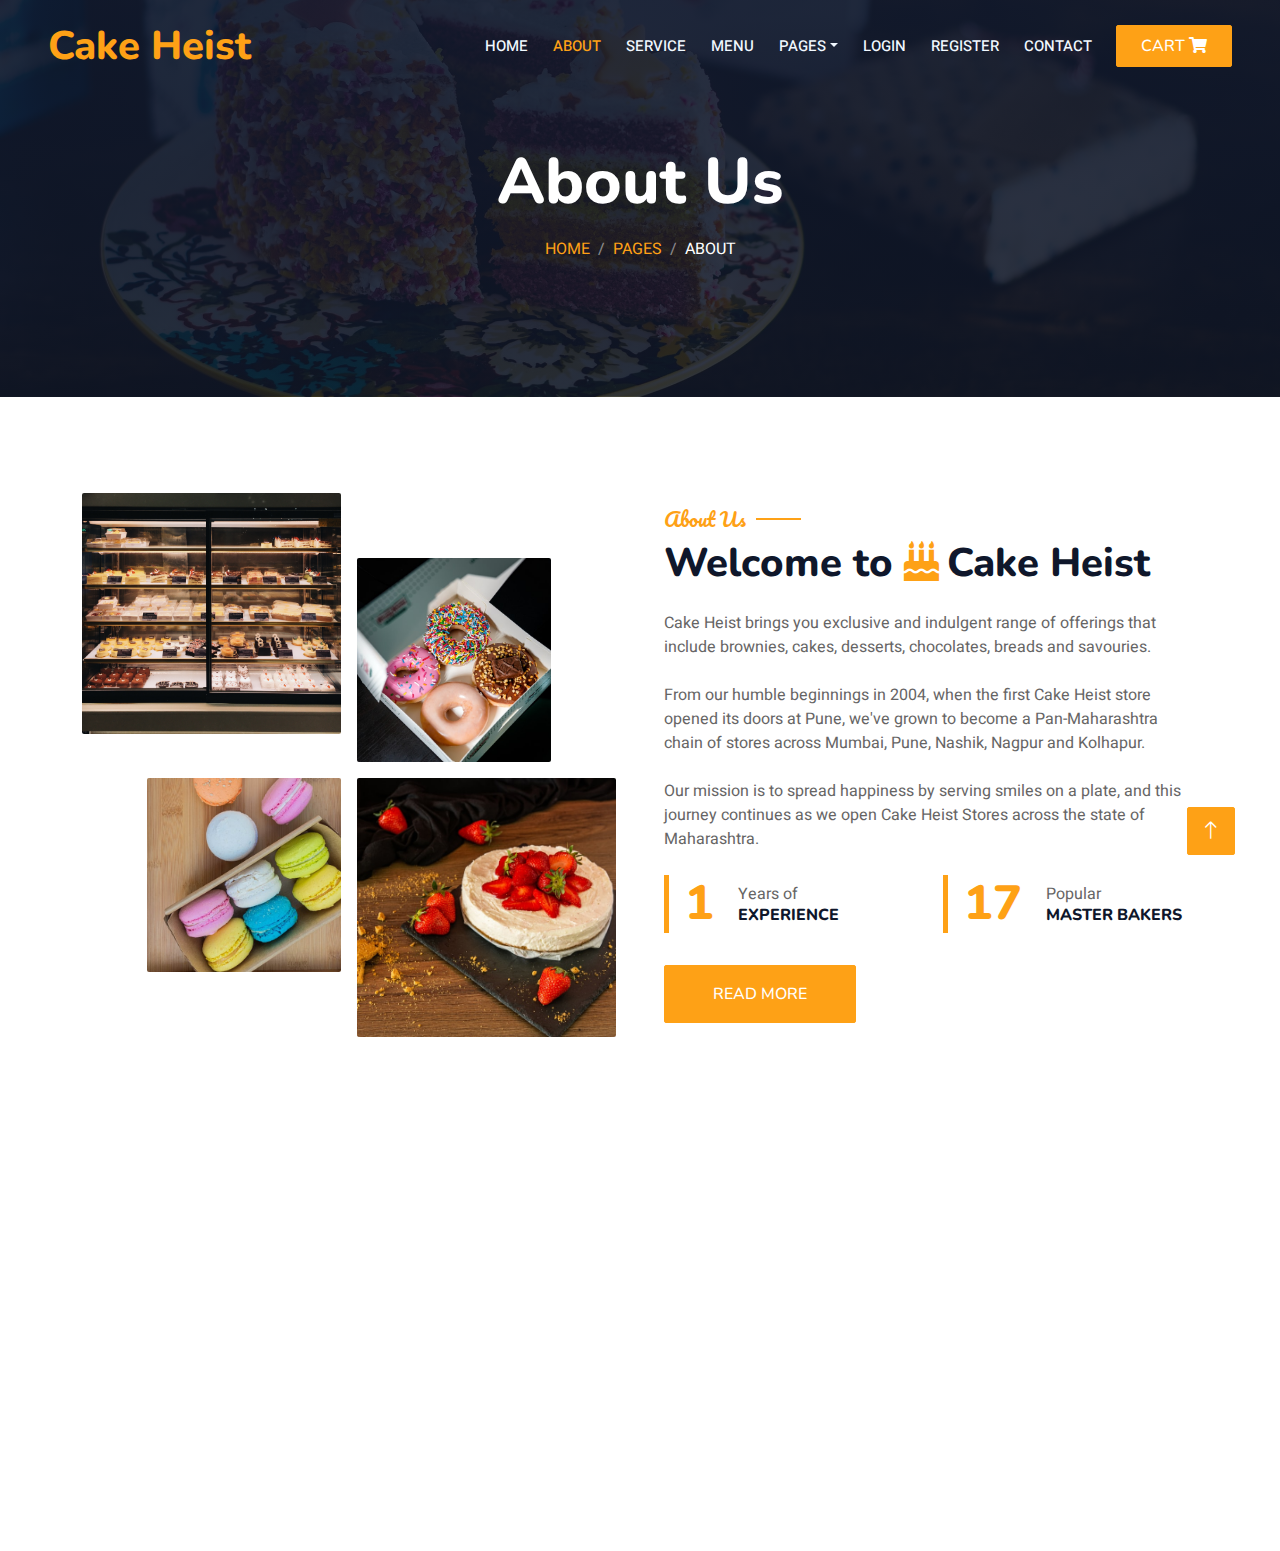
<file: about.html>
<!DOCTYPE html>
<html lang="en">

<head>
    <meta charset="utf-8">
    <title>Cake Heist Store</title>
    <meta content="width=device-width, initial-scale=1.0" name="viewport">
    <meta content="" name="keywords">
    <meta content="" name="description">

    <!-- Favicon -->
    <link href="img/Favicon.png" rel="icon">

    <!-- Google Web Fonts -->
    <link rel="preconnect" href="https://fonts.googleapis.com">
    <link rel="preconnect" href="https://fonts.gstatic.com" crossorigin>
    <link href="https://fonts.googleapis.com/css2?family=Heebo:wght@400;500;600&family=Nunito:wght@600;700;800&family=Pacifico&display=swap" rel="stylesheet">

    <!-- Icon Font Stylesheet -->
    <link href="https://cdnjs.cloudflare.com/ajax/libs/font-awesome/5.10.0/css/all.min.css" rel="stylesheet">
    <link href="https://cdn.jsdelivr.net/npm/bootstrap-icons@1.4.1/font/bootstrap-icons.css" rel="stylesheet">

    <!-- Libraries Stylesheet -->
    <link href="lib/animate/animate.min.css" rel="stylesheet">
    <link href="lib/owlcarousel/assets/owl.carousel.min.css" rel="stylesheet">
    <link href="lib/tempusdominus/css/tempusdominus-bootstrap-4.min.css" rel="stylesheet" />

    <!-- Customized Bootstrap Stylesheet -->
    <link href="css/bootstrap.min.css" rel="stylesheet">

    <!-- Template Stylesheet -->
    <link href="css/style.css" rel="stylesheet">
</head>

<body>
    <div class="container-xxl bg-white p-0">
        <!-- Spinner Start -->
        <div id="spinner" class="show bg-white position-fixed translate-middle w-100 vh-100 top-50 start-50 d-flex align-items-center justify-content-center">
            <div class="spinner-border text-primary" style="width: 3rem; height: 3rem;" role="status">
                <span class="sr-only">Loading...</span>
            </div>
        </div>
        <!-- Spinner End -->


        <!-- Navbar & Hero Start -->
        <div class="container-xxl position-relative p-0">
            <nav class="navbar navbar-expand-lg navbar-dark bg-dark px-4 px-lg-5 py-3 py-lg-0">
                <a href="" class="navbar-brand p-0">
                    <h1 class="text-primary m-0">Cake Heist</h1>
                    <!-- <img src="img/logo.png" alt="Logo"> -->
                </a>
                <button class="navbar-toggler" type="button" data-bs-toggle="collapse" data-bs-target="#navbarCollapse">
                    <span class="fa fa-bars"></span>
                </button>
                <div class="collapse navbar-collapse" id="navbarCollapse">
                    <div class="navbar-nav ms-auto py-0 pe-4">
                        <a href="index.html" class="nav-item nav-link">Home</a>
                        <a href="about.html" class="nav-item nav-link active">About</a>
                        <a href="service.html" class="nav-item nav-link">Service</a>
                        <a href="menu.html" class="nav-item nav-link">Menu</a>
                        <div class="nav-item dropdown">
                            <a href="#" class="nav-link dropdown-toggle" data-bs-toggle="dropdown">Pages</a>
                            <div class="dropdown-menu m-0">
                                <a href="booking.html" class="dropdown-item">Custom Cake</a>
                                <a href="team.html" class="dropdown-item">Our Team</a>
                                <a href="testimonial.html" class="dropdown-item">Testimonial</a>
                            </div>
                        </div>
                        <a href="#" class="nav-item nav-link">Login</a>
                        <a href="#" class="nav-item nav-link">Register</a>
                        <a href="contact.html" class="nav-item nav-link">Contact</a>
                    </div>
                    <a href="" class="btn btn-primary py-2 px-4">Cart <i class="fa  fa-shopping-cart "></i></a>
                </div>
            </nav>

            <div class="container-xxl py-5 bg-dark hero-header mb-5">
                <div class="container text-center my-5 pt-5 pb-4">
                    <h1 class="display-3 text-white mb-3 animated slideInDown">About Us</h1>
                    <nav aria-label="breadcrumb">
                        <ol class="breadcrumb justify-content-center text-uppercase">
                            <li class="breadcrumb-item"><a href="#">Home</a></li>
                            <li class="breadcrumb-item"><a href="#">Pages</a></li>
                            <li class="breadcrumb-item text-white active" aria-current="page">About</li>
                        </ol>
                    </nav>
                </div>
            </div>
        </div>
        <!-- Navbar & Hero End -->


        <!-- About Start -->
        <div class="container-xxl py-5">
            <div class="container">
                <div class="row g-5 align-items-center">
                    <div class="col-lg-6">
                        <div class="row g-3">
                            <div class="col-6 text-start">
                                <img class="img-fluid rounded w-100 wow zoomIn" data-wow-delay="0.1s" src="img/about-1.jpg">
                            </div>
                            <div class="col-6 text-start">
                                <img class="img-fluid rounded w-75 wow zoomIn" data-wow-delay="0.3s" src="img/about-2.jpg" style="margin-top: 25%;">
                            </div>
                            <div class="col-6 text-end">
                                <img class="img-fluid rounded w-75 wow zoomIn" data-wow-delay="0.5s" src="img/about-3.jpg">
                            </div>
                            <div class="col-6 text-end">
                                <img class="img-fluid rounded w-100 wow zoomIn" data-wow-delay="0.7s" src="img/about-4.jpg">
                            </div>
                        </div>
                    </div>
                    <div class="col-lg-6">
                        <h5 class="section-title ff-secondary text-start text-primary fw-normal">About Us</h5>
                        <h1 class="mb-4">Welcome to <i class="fa fa-birthday-cake text-primary me-2"></i>Cake Heist</h1>
                        <p class="mb-4">Cake Heist brings you exclusive and indulgent range of offerings that include brownies, cakes, desserts, chocolates, breads and savouries.</p>
                        <p class="mb-4">From our humble beginnings in 2004, when the first Cake Heist store opened its doors at Pune, we've grown to become a Pan-Maharashtra chain of stores across Mumbai, Pune, Nashik, Nagpur and Kolhapur.</p>
                        <p class="mb-4">Our mission is to spread happiness by serving smiles on a plate, and this journey continues as we open Cake Heist Stores across the state of Maharashtra.</p>

                        <div class="row g-4 mb-4">
                            <div class="col-sm-6">
                                <div class="d-flex align-items-center border-start border-5 border-primary px-3">
                                    <h1 class="flex-shrink-0 display-5 text-primary mb-0" data-toggle="counter-up">4</h1>
                                    <div class="ps-4">
                                        <p class="mb-0">Years of</p>
                                        <h6 class="text-uppercase mb-0">Experience</h6>
                                    </div>
                                </div>
                            </div>
                            <div class="col-sm-6">
                                <div class="d-flex align-items-center border-start border-5 border-primary px-3">
                                    <h1 class="flex-shrink-0 display-5 text-primary mb-0" data-toggle="counter-up">50</h1>
                                    <div class="ps-4">
                                        <p class="mb-0">Popular</p>
                                        <h6 class="text-uppercase mb-0">Master Bakers</h6>
                                    </div>
                                </div>
                            </div>
                        </div>
                        <a class="btn btn-primary py-3 px-5 mt-2" href="">Read More</a>
                    </div>
                </div>
            </div>
        </div>
        <!-- About End -->


       
        

         <!-- Footer Start -->
         <div class="container-fluid bg-dark text-light footer pt-5 mt-5 wow fadeIn" data-wow-delay="0.1s">
            <div class="container py-5">
                <div class="row g-5">
                    <div class="col-lg-3 col-md-6">
                        <h4 class="section-title ff-secondary text-start text-primary fw-normal mb-4">Company</h4>
                        <a class="btn btn-link" href="">About Us</a>
                        <a class="btn btn-link" href="">Contact Us</a>
                        <a class="btn btn-link" href="">Reservation</a>
                        <a class="btn btn-link" href="">Privacy Policy</a>
                        <a class="btn btn-link" href="">Terms & Condition</a>
                    </div>
                    <div class="col-lg-3 col-md-6">
                        <h4 class="section-title ff-secondary text-start text-primary fw-normal mb-4">Contact</h4>
                        <p class="mb-2"><i class="fa fa-map-marker-alt me-3"></i>WTC, JM Road, Pune</p>
                        <p class="mb-2"><i class="fa fa-phone-alt me-3"></i>+91 01234 56789</p>
                        <p class="mb-2"><i class="fa fa-envelope me-3"></i>info@cakeheist.com</p>
                        <div class="d-flex pt-2">
                            <a class="btn btn-outline-light btn-social" href=""><i class="fab fa-twitter"></i></a>
                            <a class="btn btn-outline-light btn-social" href=""><i class="fab fa-facebook-f"></i></a>
                            <a class="btn btn-outline-light btn-social" href=""><i class="fab fa-youtube"></i></a>
                            <a class="btn btn-outline-light btn-social" href=""><i class="fab fa-linkedin-in"></i></a>
                        </div>
                    </div>
                    <div class="col-lg-3 col-md-6">
                        <h4 class="section-title ff-secondary text-start text-primary fw-normal mb-4">Opening</h4>
                        <h5 class="text-light fw-normal">Monday - Saturday</h5>
                        <p>11AM - 11PM</p>
                        <h5 class="text-light fw-normal">Sunday</h5>
                        <p>10AM - 08PM</p>
                    </div>
                    <div class="col-lg-3 col-md-6">
                        <h4 class="section-title ff-secondary text-start text-primary fw-normal mb-4">Newsletter</h4>
                        <p>Subscribe to our Newletter and get all the updates and news about us.</p>
                        <div class="position-relative mx-auto" style="max-width: 400px;">
                            <input class="form-control border-primary w-100 py-3 ps-4 pe-5" type="text" placeholder="Your email">
                            <button type="button" class="btn btn-primary py-2 position-absolute top-0 end-0 mt-2 me-2">SignUp</button>
                        </div>
                    </div>
                </div>
            </div>
            <div class="container">
                <div class="copyright">
                    <div class="row">
                        <div class="col-md-6 text-center text-md-start mb-3 mb-md-0">
                            &copy; <a class="border-bottom" href="#">Cake Heist.</a> All Right Reserved. 
							
							<!--/*** This template is free as long as you keep the footer author’s credit link/attribution link/backlink. If you'd like to use the template without the footer author’s credit link/attribution link/backlink, you can purchase the Credit Removal License from "https://htmlcodex.com/credit-removal". Thank you for your support. ***/-->
							Designed By <a class="border-bottom">The Cake Heist Store</a>
                        </div>
                        <div class="col-md-6 text-center text-md-end">
                            <div class="footer-menu">
                                <a href="">Home</a>
                                <a href="">Cookies</a>
                                <a href="">Help</a>
                                <a href="">FQAs</a>
                            </div>
                        </div>
                    </div>
                </div>
            </div>
        </div>
        <!-- Footer End -->


        <!-- Back to Top -->
        <a href="#" class="btn btn-lg btn-primary btn-lg-square back-to-top"><i class="bi bi-arrow-up"></i></a>
    </div>

    <!-- JavaScript Libraries -->
    <script src="https://code.jquery.com/jquery-3.4.1.min.js"></script>
    <script src="https://cdn.jsdelivr.net/npm/bootstrap@5.0.0/dist/js/bootstrap.bundle.min.js"></script>
    <script src="lib/wow/wow.min.js"></script>
    <script src="lib/easing/easing.min.js"></script>
    <script src="lib/waypoints/waypoints.min.js"></script>
    <script src="lib/counterup/counterup.min.js"></script>
    <script src="lib/owlcarousel/owl.carousel.min.js"></script>
    <script src="lib/tempusdominus/js/moment.min.js"></script>
    <script src="lib/tempusdominus/js/moment-timezone.min.js"></script>
    <script src="lib/tempusdominus/js/tempusdominus-bootstrap-4.min.js"></script>

    <!-- Template Javascript -->
    <script src="js/main.js"></script>
</body>

</html>
</file>
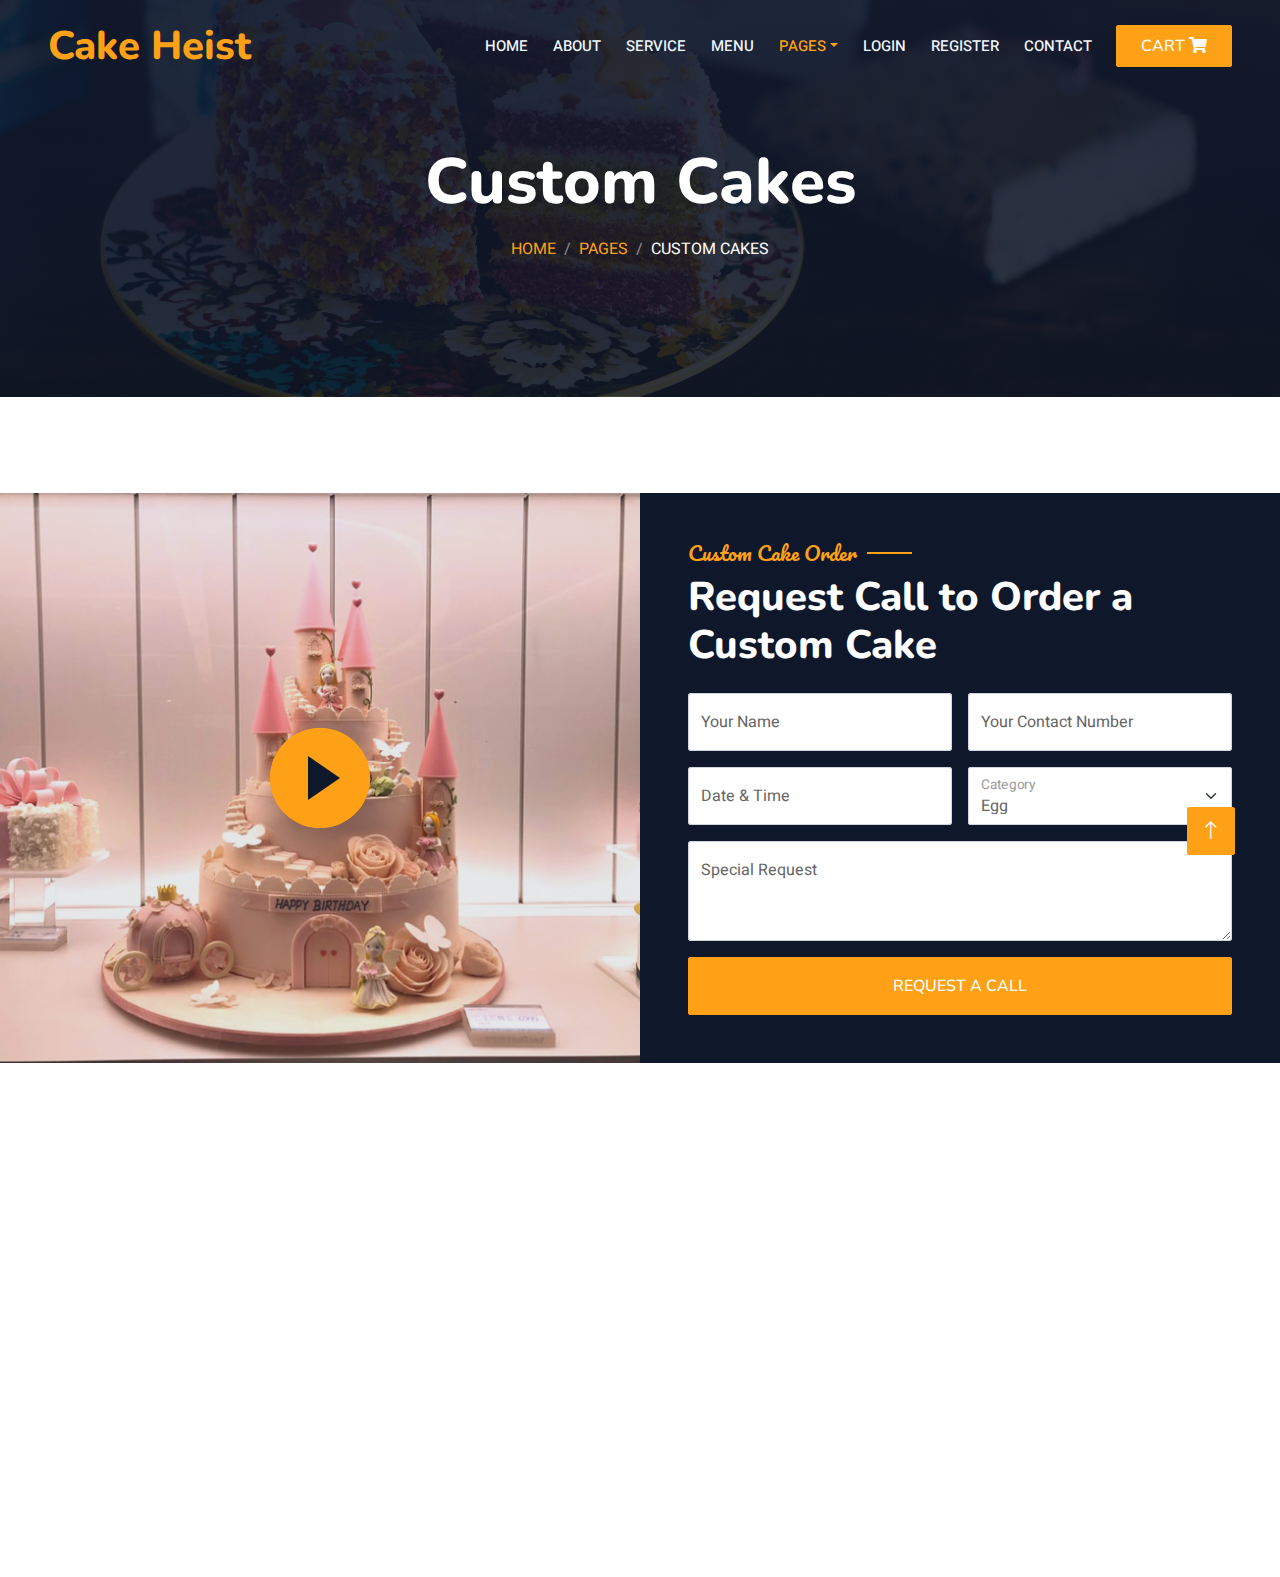
<file: booking.html>
<!DOCTYPE html>
<html lang="en">

<head>
    <meta charset="utf-8">
    <title>Cake Heist Store</title>
    <meta content="width=device-width, initial-scale=1.0" name="viewport">
    <meta content="" name="keywords">
    <meta content="" name="description">

    <!-- Favicon -->
    <link href="img/Favicon.png" rel="icon">

    <!-- Google Web Fonts -->
    <link rel="preconnect" href="https://fonts.googleapis.com">
    <link rel="preconnect" href="https://fonts.gstatic.com" crossorigin>
    <link href="https://fonts.googleapis.com/css2?family=Heebo:wght@400;500;600&family=Nunito:wght@600;700;800&family=Pacifico&display=swap" rel="stylesheet">

    <!-- Icon Font Stylesheet -->
    <link href="https://cdnjs.cloudflare.com/ajax/libs/font-awesome/5.10.0/css/all.min.css" rel="stylesheet">
    <link href="https://cdn.jsdelivr.net/npm/bootstrap-icons@1.4.1/font/bootstrap-icons.css" rel="stylesheet">

    <!-- Libraries Stylesheet -->
    <link href="lib/animate/animate.min.css" rel="stylesheet">
    <link href="lib/owlcarousel/assets/owl.carousel.min.css" rel="stylesheet">
    <link href="lib/tempusdominus/css/tempusdominus-bootstrap-4.min.css" rel="stylesheet" />

    <!-- Customized Bootstrap Stylesheet -->
    <link href="css/bootstrap.min.css" rel="stylesheet">

    <!-- Template Stylesheet -->
    <link href="css/style.css" rel="stylesheet">
</head>

<body>
    <div class="container-xxl bg-white p-0">
        <!-- Spinner Start -->
        <div id="spinner" class="show bg-white position-fixed translate-middle w-100 vh-100 top-50 start-50 d-flex align-items-center justify-content-center">
            <div class="spinner-border text-primary" style="width: 3rem; height: 3rem;" role="status">
                <span class="sr-only">Loading...</span>
            </div>
        </div>
        <!-- Spinner End -->


        <!-- Navbar & Hero Start -->
        <div class="container-xxl position-relative p-0">
            <nav class="navbar navbar-expand-lg navbar-dark bg-dark px-4 px-lg-5 py-3 py-lg-0">
                <a href="" class="navbar-brand p-0">
                    <h1 class="text-primary m-0"></i>Cake Heist</h1>
                    <!-- <img src="img/logo.png" alt="Logo"> -->
                </a>
                <button class="navbar-toggler" type="button" data-bs-toggle="collapse" data-bs-target="#navbarCollapse">
                    <span class="fa fa-bars"></span>
                </button>
                <div class="collapse navbar-collapse" id="navbarCollapse">
                    <div class="navbar-nav ms-auto py-0 pe-4">
                        <a href="index.html" class="nav-item nav-link">Home</a>
                        <a href="about.html" class="nav-item nav-link">About</a>
                        <a href="service.html" class="nav-item nav-link">Service</a>
                        <a href="menu.html" class="nav-item nav-link">Menu</a>
                        <div class="nav-item dropdown">
                            <a href="#" class="nav-link dropdown-toggle active" data-bs-toggle="dropdown">Pages</a>
                            <div class="dropdown-menu m-0">
                                <a href="booking.html" class="dropdown-item active">Custom Cake</a>
                                <a href="team.html" class="dropdown-item">Our Team</a>
                                <a href="testimonial.html" class="dropdown-item">Testimonial</a>
                            </div>
                        </div>
                        <a href="testimonial.html" class="nav-item nav-link">Login</a>
                        <a href="testimonial.html" class="nav-item nav-link">Register</a>
                        <a href="contact.html" class="nav-item nav-link">Contact</a>
                    </div>
                    <a href="" class="btn btn-primary py-2 px-4">Cart <i class="fa  fa-shopping-cart "></i></a>
                </div>
            </nav>

            <div class="container-xxl py-5 bg-dark hero-header mb-5">
                <div class="container text-center my-5 pt-5 pb-4">
                    <h1 class="display-3 text-white mb-3 animated slideInDown">Custom Cakes</h1>
                    <nav aria-label="breadcrumb">
                        <ol class="breadcrumb justify-content-center text-uppercase">
                            <li class="breadcrumb-item"><a href="#">Home</a></li>
                            <li class="breadcrumb-item"><a href="#">Pages</a></li>
                            <li class="breadcrumb-item text-white active" aria-current="page">Custom Cakes</li>
                        </ol>
                    </nav>
                </div>
            </div>
        </div>
        <!-- Navbar & Hero End -->


        <!-- Reservation Start -->
        <div class="container-xxl py-5 px-0 wow fadeInUp" data-wow-delay="0.1s">
            <div class="row g-0">
                <div class="col-md-6">
                    <div class="video">
                        <button type="button" class="btn-play" data-bs-toggle="modal" data-src="https://www.youtube.com/embed/DWRcNpR6Kdc" data-bs-target="#videoModal">
                            <span></span>
                        </button>
                    </div>
                </div>
                <div class="col-md-6 bg-dark d-flex align-items-center">
                    <div class="p-5 wow fadeInUp" data-wow-delay="0.2s">
                        <h5 class="section-title ff-secondary text-start text-primary fw-normal">Custom Cake Order</h5>
                        <h1 class="text-white mb-4">Request Call to Order a Custom Cake</h1>
                        <form>
                            <div class="row g-3">
                                <div class="col-md-6">
                                    <div class="form-floating">
                                        <input type="text" class="form-control" id="name" placeholder="Your Name">
                                        <label for="name">Your Name</label>
                                    </div>
                                </div>
                                <div class="col-md-6">
                                    <div class="form-floating">
                                        <input type="email" class="form-control" id="email" placeholder="Your Email">
                                        <label for="email">Your Contact Number</label>
                                    </div>
                                </div>
                                <div class="col-md-6">
                                    <div class="form-floating date" id="date3" data-target-input="nearest">
                                        <input type="text" class="form-control datetimepicker-input" id="datetime" placeholder="Date & Time" data-target="#date3" data-toggle="datetimepicker" />
                                        <label for="datetime">Date & Time</label>
                                    </div>
                                </div>
                                <div class="col-md-6">
                                    <div class="form-floating">
                                        <select class="form-select" id="select1">
                                          <option value="1">Egg <span><img class="svgs" src="img/red svg.jpg" alt=""></span></option>
                                          <option value="2">Eggless</option>
                                          </select>
                                        <label for="select1">Category</label>
                                      </div>
                                </div>
                                <div class="col-12">
                                    <div class="form-floating">
                                        <textarea class="form-control" placeholder="Special Request" id="message" style="height: 100px"></textarea>
                                        <label for="message">Special Request</label>
                                    </div>
                                </div>
                                <div class="col-12">
                                    <button class="btn btn-primary w-100 py-3" type="submit">Request a Call</button>
                                </div>
                            </div>
                        </form>
                    </div>
                </div>
            </div>
        </div>

        <div class="modal fade" id="videoModal" tabindex="-1" aria-labelledby="exampleModalLabel" aria-hidden="true">
            <div class="modal-dialog">
                <div class="modal-content rounded-0">
                    <div class="modal-header">
                        <h5 class="modal-title" id="exampleModalLabel">Cake Heist Custom Cakes</h5>
                        <button type="button" class="btn-close" data-bs-dismiss="modal" aria-label="Close"></button>
                    </div>
                    <div class="modal-body">
                        <!-- 16:9 aspect ratio -->
                        <div class="ratio ratio-16x9">
                            <iframe width="560" height="315" src="https://www.youtube.com/embed/HHtuYQxJMUQ" title="YouTube video player" frameborder="0" allow="accelerometer; autoplay; clipboard-write; encrypted-media; gyroscope; picture-in-picture" allowfullscreen></iframe>
                        </div>
                    </div>
                </div>
            </div>
        </div>
        <!-- Reservation End -->
        

         <!-- Footer Start -->
         <div class="container-fluid bg-dark text-light footer pt-5 mt-5 wow fadeIn" data-wow-delay="0.1s">
            <div class="container py-5">
                <div class="row g-5">
                    <div class="col-lg-3 col-md-6">
                        <h4 class="section-title ff-secondary text-start text-primary fw-normal mb-4">Company</h4>
                        <a class="btn btn-link" href="">About Us</a>
                        <a class="btn btn-link" href="">Contact Us</a>
                        <a class="btn btn-link" href="">Reservation</a>
                        <a class="btn btn-link" href="">Privacy Policy</a>
                        <a class="btn btn-link" href="">Terms & Condition</a>
                    </div>
                    <div class="col-lg-3 col-md-6">
                        <h4 class="section-title ff-secondary text-start text-primary fw-normal mb-4">Contact</h4>
                        <p class="mb-2"><i class="fa fa-map-marker-alt me-3"></i>WTC, JM Road, Pune</p>
                        <p class="mb-2"><i class="fa fa-phone-alt me-3"></i>+91 01234 56789</p>
                        <p class="mb-2"><i class="fa fa-envelope me-3"></i>info@cakeheist.com</p>
                        <div class="d-flex pt-2">
                            <a class="btn btn-outline-light btn-social" href=""><i class="fab fa-twitter"></i></a>
                            <a class="btn btn-outline-light btn-social" href=""><i class="fab fa-facebook-f"></i></a>
                            <a class="btn btn-outline-light btn-social" href=""><i class="fab fa-youtube"></i></a>
                            <a class="btn btn-outline-light btn-social" href=""><i class="fab fa-linkedin-in"></i></a>
                        </div>
                    </div>
                    <div class="col-lg-3 col-md-6">
                        <h4 class="section-title ff-secondary text-start text-primary fw-normal mb-4">Opening</h4>
                        <h5 class="text-light fw-normal">Monday - Saturday</h5>
                        <p>11AM - 11PM</p>
                        <h5 class="text-light fw-normal">Sunday</h5>
                        <p>10AM - 08PM</p>
                    </div>
                    <div class="col-lg-3 col-md-6">
                        <h4 class="section-title ff-secondary text-start text-primary fw-normal mb-4">Newsletter</h4>
                        <p>Subscribe to our Newletter and get all the updates and news about us.</p>
                        <div class="position-relative mx-auto" style="max-width: 400px;">
                            <input class="form-control border-primary w-100 py-3 ps-4 pe-5" type="text" placeholder="Your email">
                            <button type="button" class="btn btn-primary py-2 position-absolute top-0 end-0 mt-2 me-2">SignUp</button>
                        </div>
                    </div>
                </div>
            </div>
            <div class="container">
                <div class="copyright">
                    <div class="row">
                        <div class="col-md-6 text-center text-md-start mb-3 mb-md-0">
                            &copy; <a class="border-bottom" href="#">Cake Heist.</a> All Right Reserved. 
							
							<!--/*** This template is free as long as you keep the footer author’s credit link/attribution link/backlink. If you'd like to use the template without the footer author’s credit link/attribution link/backlink, you can purchase the Credit Removal License from "https://htmlcodex.com/credit-removal". Thank you for your support. ***/-->
							Designed By <a class="border-bottom">The Cake Heist Store</a>
                        </div>
                        <div class="col-md-6 text-center text-md-end">
                            <div class="footer-menu">
                                <a href="">Home</a>
                                <a href="">Cookies</a>
                                <a href="">Help</a>
                                <a href="">FQAs</a>
                            </div>
                        </div>
                    </div>
                </div>
            </div>
        </div>
        <!-- Footer End -->


        <!-- Back to Top -->
        <a href="#" class="btn btn-lg btn-primary btn-lg-square back-to-top"><i class="bi bi-arrow-up"></i></a>
    </div>

    <!-- JavaScript Libraries -->
    <script src="https://code.jquery.com/jquery-3.4.1.min.js"></script>
    <script src="https://cdn.jsdelivr.net/npm/bootstrap@5.0.0/dist/js/bootstrap.bundle.min.js"></script>
    <script src="lib/wow/wow.min.js"></script>
    <script src="lib/easing/easing.min.js"></script>
    <script src="lib/waypoints/waypoints.min.js"></script>
    <script src="lib/counterup/counterup.min.js"></script>
    <script src="lib/owlcarousel/owl.carousel.min.js"></script>
    <script src="lib/tempusdominus/js/moment.min.js"></script>
    <script src="lib/tempusdominus/js/moment-timezone.min.js"></script>
    <script src="lib/tempusdominus/js/tempusdominus-bootstrap-4.min.js"></script>

    <!-- Template Javascript -->
    <script src="js/main.js"></script>
</body>

</html>
</file>
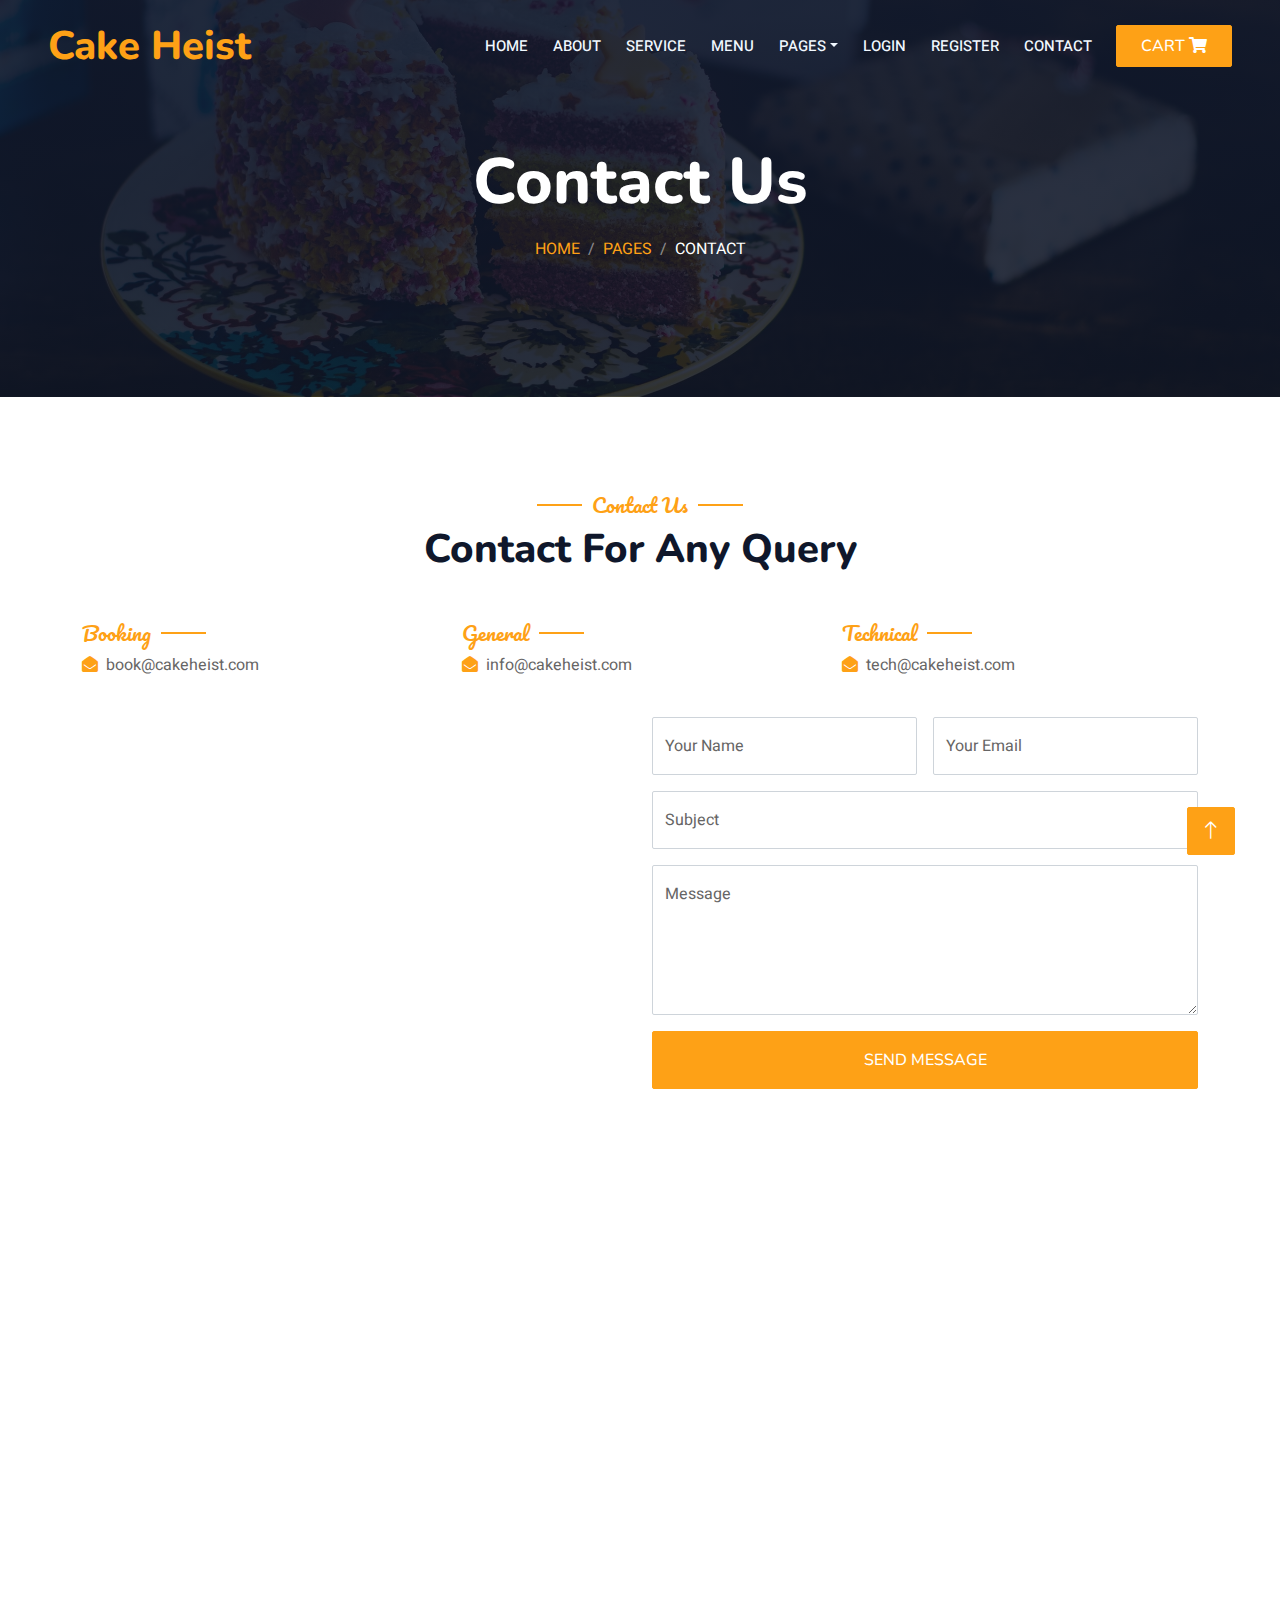
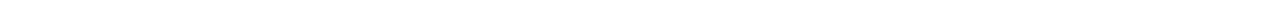
<file: contact.html>
<!DOCTYPE html>
<html lang="en">

<head>
    <meta charset="utf-8">
    <title>Cake Heist Store</title>
    <meta content="width=device-width, initial-scale=1.0" name="viewport">
    <meta content="" name="keywords">
    <meta content="" name="description">

    <!-- Favicon -->
    <link href="img/Favicon.png" rel="icon">

    <!-- Google Web Fonts -->
    <link rel="preconnect" href="https://fonts.googleapis.com">
    <link rel="preconnect" href="https://fonts.gstatic.com" crossorigin>
    <link href="https://fonts.googleapis.com/css2?family=Heebo:wght@400;500;600&family=Nunito:wght@600;700;800&family=Pacifico&display=swap" rel="stylesheet">

    <!-- Icon Font Stylesheet -->
    <link href="https://cdnjs.cloudflare.com/ajax/libs/font-awesome/5.10.0/css/all.min.css" rel="stylesheet">
    <link href="https://cdn.jsdelivr.net/npm/bootstrap-icons@1.4.1/font/bootstrap-icons.css" rel="stylesheet">

    <!-- Libraries Stylesheet -->
    <link href="lib/animate/animate.min.css" rel="stylesheet">
    <link href="lib/owlcarousel/assets/owl.carousel.min.css" rel="stylesheet">
    <link href="lib/tempusdominus/css/tempusdominus-bootstrap-4.min.css" rel="stylesheet" />

    <!-- Customized Bootstrap Stylesheet -->
    <link href="css/bootstrap.min.css" rel="stylesheet">

    <!-- Template Stylesheet -->
    <link href="css/style.css" rel="stylesheet">
</head>

<body>
    <div class="container-xxl bg-white p-0">
        <!-- Spinner Start -->
        <div id="spinner" class="show bg-white position-fixed translate-middle w-100 vh-100 top-50 start-50 d-flex align-items-center justify-content-center">
            <div class="spinner-border text-primary" style="width: 3rem; height: 3rem;" role="status">
                <span class="sr-only">Loading...</span>
            </div>
        </div>
        <!-- Spinner End -->


        <!-- Navbar & Hero Start -->
        <div class="container-xxl position-relative p-0">
            <nav class="navbar navbar-expand-lg navbar-dark bg-dark px-4 px-lg-5 py-3 py-lg-0">
                <a href="" class="navbar-brand p-0">
                    <h1 class="text-primary m-0">Cake Heist</h1>
                    <!-- <img src="img/logo.png" alt="Logo"> -->
                </a>
                <button class="navbar-toggler" type="button" data-bs-toggle="collapse" data-bs-target="#navbarCollapse">
                    <span class="fa fa-bars"></span>
                </button>
                <div class="collapse navbar-collapse" id="navbarCollapse">
                    <div class="navbar-nav ms-auto py-0 pe-4">
                        <a href="index.html" class="nav-item nav-link">Home</a>
                        <a href="about.html" class="nav-item nav-link">About</a>
                        <a href="service.html" class="nav-item nav-link">Service</a>
                        <a href="menu.html" class="nav-item nav-link">Menu</a>
                        <div class="nav-item dropdown">
                            <a href="#" class="nav-link dropdown-toggle" data-bs-toggle="dropdown">Pages</a>
                            <div class="dropdown-menu m-0">
                                <a href="booking.html" class="dropdown-item">Custom Cake</a>
                                <a href="team.html" class="dropdown-item">Our Team</a>
                                <a href="testimonial.html" class="dropdown-item">Testimonial</a>
                            </div>
                        </div>
                        <a href="testimonial.html" class="nav-item nav-link">Login</a>
                        <a href="testimonial.html" class="nav-item nav-link">Register</a>
                        <a href="contact.html" class="nav-item nav-link">Contact</a>
                    </div>
                    <a href="" class="btn btn-primary py-2 px-4">Cart <i class="fa  fa-shopping-cart "></i></a>
                </div>
            </nav>

            <div class="container-xxl py-5 bg-dark hero-header mb-5">
                <div class="container text-center my-5 pt-5 pb-4">
                    <h1 class="display-3 text-white mb-3 animated slideInDown">Contact Us</h1>
                    <nav aria-label="breadcrumb">
                        <ol class="breadcrumb justify-content-center text-uppercase">
                            <li class="breadcrumb-item"><a href="#">Home</a></li>
                            <li class="breadcrumb-item"><a href="#">Pages</a></li>
                            <li class="breadcrumb-item text-white active" aria-current="page">Contact</li>
                        </ol>
                    </nav>
                </div>
            </div>
        </div>
        <!-- Navbar & Hero End -->


        <!-- Contact Start -->
        <div class="container-xxl py-5">
            <div class="container">
                <div class="text-center wow fadeInUp" data-wow-delay="0.1s">
                    <h5 class="section-title ff-secondary text-center text-primary fw-normal">Contact Us</h5>
                    <h1 class="mb-5">Contact For Any Query</h1>
                </div>
                <div class="row g-4">
                    <div class="col-12">
                        <div class="row gy-4">
                            <div class="col-md-4">
                                <h5 class="section-title ff-secondary fw-normal text-start text-primary">Booking</h5>
                                <p><i class="fa fa-envelope-open text-primary me-2"></i>book@cakeheist.com</p>
                            </div>
                            <div class="col-md-4">
                                <h5 class="section-title ff-secondary fw-normal text-start text-primary">General</h5>
                                <p><i class="fa fa-envelope-open text-primary me-2"></i>info@cakeheist.com</p>
                            </div>
                            <div class="col-md-4">
                                <h5 class="section-title ff-secondary fw-normal text-start text-primary">Technical</h5>
                                <p><i class="fa fa-envelope-open text-primary me-2"></i>tech@cakeheist.com</p>
                            </div>
                        </div>
                    </div>
                    <div class="col-md-6 wow fadeIn" data-wow-delay="0.1s">
                        <iframe class="position-relative rounded w-100 h-100"
                            src="https://www.google.com/maps/d/embed?mid=1VBzOZKfLo90r-FlmGUIgRkvCJIi-OhR4"
                            frameborder="0" style="min-height: 350px; border:0;" allowfullscreen="" aria-hidden="false"
                            tabindex="0"></iframe>
                            </div>
                    <div class="col-md-6">
                        <div class="wow fadeInUp" data-wow-delay="0.2s">
                            <form>
                                <div class="row g-3">
                                    <div class="col-md-6">
                                        <div class="form-floating">
                                            <input type="text" class="form-control" id="name" placeholder="Your Name">
                                            <label for="name">Your Name</label>
                                        </div>
                                    </div>
                                    <div class="col-md-6">
                                        <div class="form-floating">
                                            <input type="email" class="form-control" id="email" placeholder="Your Email">
                                            <label for="email">Your Email</label>
                                        </div>
                                    </div>
                                    <div class="col-12">
                                        <div class="form-floating">
                                            <input type="text" class="form-control" id="subject" placeholder="Subject">
                                            <label for="subject">Subject</label>
                                        </div>
                                    </div>
                                    <div class="col-12">
                                        <div class="form-floating">
                                            <textarea class="form-control" placeholder="Leave a message here" id="message" style="height: 150px"></textarea>
                                            <label for="message">Message</label>
                                        </div>
                                    </div>
                                    <div class="col-12">
                                        <button class="btn btn-primary w-100 py-3" type="submit">Send Message</button>
                                    </div>
                                </div>
                            </form>
                        </div>
                    </div>
                </div>
            </div>
        </div>
        <!-- Contact End -->


         <!-- Footer Start -->
         <div class="container-fluid bg-dark text-light footer pt-5 mt-5 wow fadeIn" data-wow-delay="0.1s">
            <div class="container py-5">
                <div class="row g-5">
                    <div class="col-lg-3 col-md-6">
                        <h4 class="section-title ff-secondary text-start text-primary fw-normal mb-4">Company</h4>
                        <a class="btn btn-link" href="">About Us</a>
                        <a class="btn btn-link" href="">Contact Us</a>
                        <a class="btn btn-link" href="">Reservation</a>
                        <a class="btn btn-link" href="">Privacy Policy</a>
                        <a class="btn btn-link" href="">Terms & Condition</a>
                    </div>
                    <div class="col-lg-3 col-md-6">
                        <h4 class="section-title ff-secondary text-start text-primary fw-normal mb-4">Contact</h4>
                        <p class="mb-2"><i class="fa fa-map-marker-alt me-3"></i>WTC, JM Road, Pune</p>
                        <p class="mb-2"><i class="fa fa-phone-alt me-3"></i>+91 01234 56789</p>
                        <p class="mb-2"><i class="fa fa-envelope me-3"></i>info@cakeheist.com</p>
                        <div class="d-flex pt-2">
                            <a class="btn btn-outline-light btn-social" href=""><i class="fab fa-twitter"></i></a>
                            <a class="btn btn-outline-light btn-social" href=""><i class="fab fa-facebook-f"></i></a>
                            <a class="btn btn-outline-light btn-social" href=""><i class="fab fa-youtube"></i></a>
                            <a class="btn btn-outline-light btn-social" href=""><i class="fab fa-linkedin-in"></i></a>
                        </div>
                    </div>
                    <div class="col-lg-3 col-md-6">
                        <h4 class="section-title ff-secondary text-start text-primary fw-normal mb-4">Opening</h4>
                        <h5 class="text-light fw-normal">Monday - Saturday</h5>
                        <p>11AM - 11PM</p>
                        <h5 class="text-light fw-normal">Sunday</h5>
                        <p>10AM - 08PM</p>
                    </div>
                    <div class="col-lg-3 col-md-6">
                        <h4 class="section-title ff-secondary text-start text-primary fw-normal mb-4">Newsletter</h4>
                        <p>Subscribe to our Newletter and get all the updates and news about us.</p>
                        <div class="position-relative mx-auto" style="max-width: 400px;">
                            <input class="form-control border-primary w-100 py-3 ps-4 pe-5" type="text" placeholder="Your email">
                            <button type="button" class="btn btn-primary py-2 position-absolute top-0 end-0 mt-2 me-2">SignUp</button>
                        </div>
                    </div>
                </div>
            </div>
            <div class="container">
                <div class="copyright">
                    <div class="row">
                        <div class="col-md-6 text-center text-md-start mb-3 mb-md-0">
                            &copy; <a class="border-bottom" href="#">Cake Heist.</a> All Right Reserved. 
							
							<!--/*** This template is free as long as you keep the footer author’s credit link/attribution link/backlink. If you'd like to use the template without the footer author’s credit link/attribution link/backlink, you can purchase the Credit Removal License from "https://htmlcodex.com/credit-removal". Thank you for your support. ***/-->
							Designed By <a class="border-bottom">The Cake Heist Store</a>
                        </div>
                        <div class="col-md-6 text-center text-md-end">
                            <div class="footer-menu">
                                <a href="">Home</a>
                                <a href="">Cookies</a>
                                <a href="">Help</a>
                                <a href="">FQAs</a>
                            </div>
                        </div>
                    </div>
                </div>
            </div>
        </div>
        <!-- Footer End -->


        <!-- Back to Top -->
        <a href="#" class="btn btn-lg btn-primary btn-lg-square back-to-top"><i class="bi bi-arrow-up"></i></a>
    </div>

    <!-- JavaScript Libraries -->
    <script src="https://code.jquery.com/jquery-3.4.1.min.js"></script>
    <script src="https://cdn.jsdelivr.net/npm/bootstrap@5.0.0/dist/js/bootstrap.bundle.min.js"></script>
    <script src="lib/wow/wow.min.js"></script>
    <script src="lib/easing/easing.min.js"></script>
    <script src="lib/waypoints/waypoints.min.js"></script>
    <script src="lib/counterup/counterup.min.js"></script>
    <script src="lib/owlcarousel/owl.carousel.min.js"></script>
    <script src="lib/tempusdominus/js/moment.min.js"></script>
    <script src="lib/tempusdominus/js/moment-timezone.min.js"></script>
    <script src="lib/tempusdominus/js/tempusdominus-bootstrap-4.min.js"></script>

    <!-- Template Javascript -->
    <script src="js/main.js"></script>
</body>

</html>
</file>
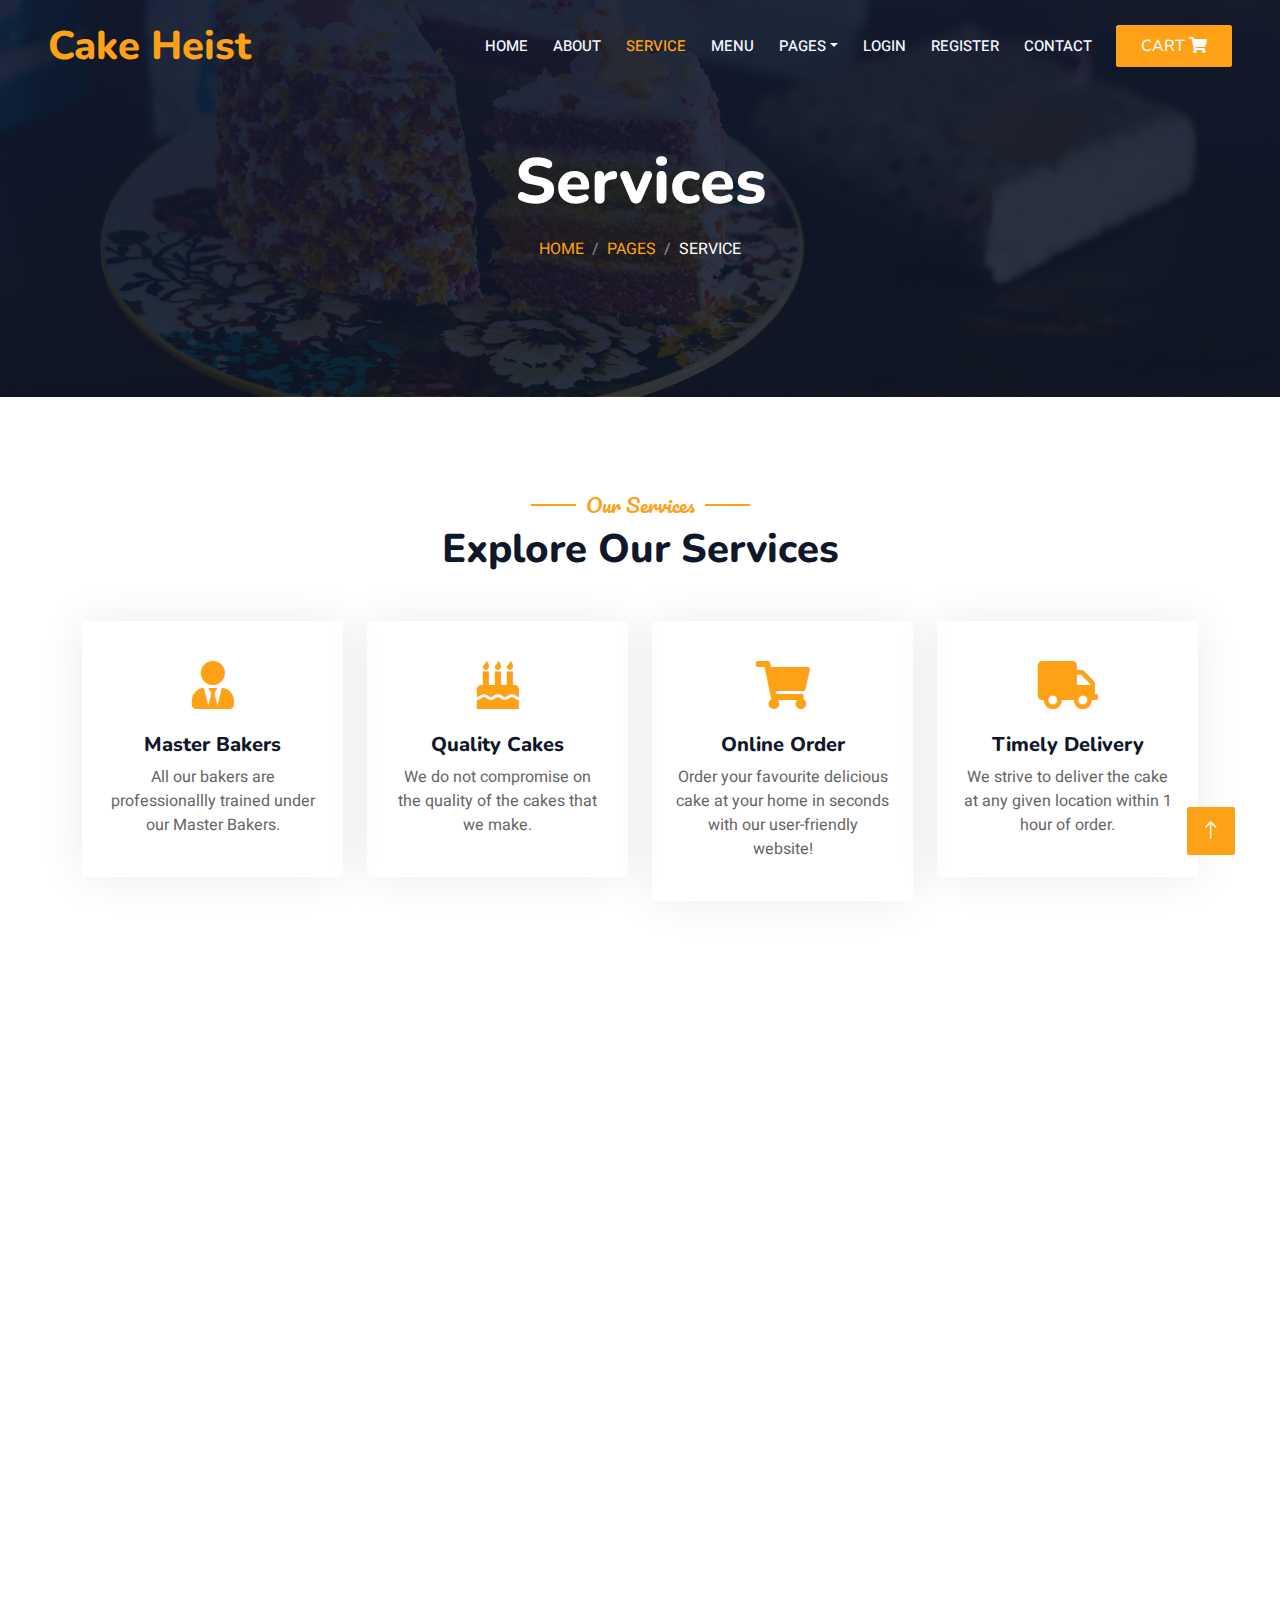
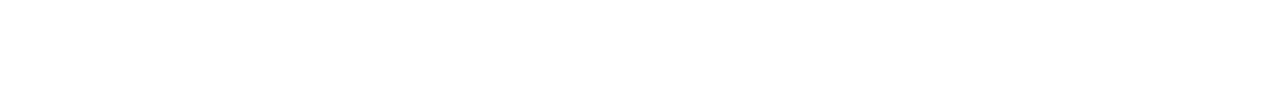
<file: service.html>
<!DOCTYPE html>
<html lang="en">

<head>
    <meta charset="utf-8">
    <title>Cake Heist Store</title>
    <meta content="width=device-width, initial-scale=1.0" name="viewport">
    <meta content="" name="keywords">
    <meta content="" name="description">

    <!-- Favicon -->
    <link href="img/Favicon.png" rel="icon">

    <!-- Google Web Fonts -->
    <link rel="preconnect" href="https://fonts.googleapis.com">
    <link rel="preconnect" href="https://fonts.gstatic.com" crossorigin>
    <link href="https://fonts.googleapis.com/css2?family=Heebo:wght@400;500;600&family=Nunito:wght@600;700;800&family=Pacifico&display=swap" rel="stylesheet">

    <!-- Icon Font Stylesheet -->
    <link href="https://cdnjs.cloudflare.com/ajax/libs/font-awesome/5.10.0/css/all.min.css" rel="stylesheet">
    <link href="https://cdn.jsdelivr.net/npm/bootstrap-icons@1.4.1/font/bootstrap-icons.css" rel="stylesheet">

    <!-- Libraries Stylesheet -->
    <link href="lib/animate/animate.min.css" rel="stylesheet">
    <link href="lib/owlcarousel/assets/owl.carousel.min.css" rel="stylesheet">
    <link href="lib/tempusdominus/css/tempusdominus-bootstrap-4.min.css" rel="stylesheet" />

    <!-- Customized Bootstrap Stylesheet -->
    <link href="css/bootstrap.min.css" rel="stylesheet">

    <!-- Template Stylesheet -->
    <link href="css/style.css" rel="stylesheet">
</head>

<body>
    <div class="container-xxl bg-white p-0">
        <!-- Spinner Start -->
        <div id="spinner" class="show bg-white position-fixed translate-middle w-100 vh-100 top-50 start-50 d-flex align-items-center justify-content-center">
            <div class="spinner-border text-primary" style="width: 3rem; height: 3rem;" role="status">
                <span class="sr-only">Loading...</span>
            </div>
        </div>
        <!-- Spinner End -->


        <!-- Navbar & Hero Start -->
        <div class="container-xxl position-relative p-0">
            <nav class="navbar navbar-expand-lg navbar-dark bg-dark px-4 px-lg-5 py-3 py-lg-0">
                <a href="" class="navbar-brand p-0">
                    <h1 class="text-primary m-0"></i>Cake Heist</h1>
                    <!-- <img src="img/logo.png" alt="Logo"> -->
                </a>
                <button class="navbar-toggler" type="button" data-bs-toggle="collapse" data-bs-target="#navbarCollapse">
                    <span class="fa fa-bars"></span>
                </button>
                <div class="collapse navbar-collapse" id="navbarCollapse">
                    <div class="navbar-nav ms-auto py-0 pe-4">
                        <a href="index.html" class="nav-item nav-link">Home</a>
                        <a href="about.html" class="nav-item nav-link">About</a>
                        <a href="service.html" class="nav-item nav-link active">Service</a>
                        <a href="menu.html" class="nav-item nav-link">Menu</a>
                        <div class="nav-item dropdown">
                            <a href="#" class="nav-link dropdown-toggle" data-bs-toggle="dropdown">Pages</a>
                            <div class="dropdown-menu m-0">
                                <a href="booking.html" class="dropdown-item">Custom Cake</a>
                                <a href="team.html" class="dropdown-item">Our Team</a>
                                <a href="testimonial.html" class="dropdown-item">Testimonial</a>
                            </div>
                        </div>
                        <a href="testimonial.html" class="nav-item nav-link">Login</a>
                        <a href="testimonial.html" class="nav-item nav-link">Register</a>
                        <a href="contact.html" class="nav-item nav-link">Contact</a>
                    </div>
                    <a href="" class="btn btn-primary py-2 px-4">Cart <i class="fa  fa-shopping-cart "></i></a>
                </div>
            </nav>

            <div class="container-xxl py-5 bg-dark hero-header mb-5">
                <div class="container text-center my-5 pt-5 pb-4">
                    <h1 class="display-3 text-white mb-3 animated slideInDown">Services</h1>
                    <nav aria-label="breadcrumb">
                        <ol class="breadcrumb justify-content-center text-uppercase">
                            <li class="breadcrumb-item"><a href="#">Home</a></li>
                            <li class="breadcrumb-item"><a href="#">Pages</a></li>
                            <li class="breadcrumb-item text-white active" aria-current="page">Service</li>
                        </ol>
                    </nav>
                </div>
            </div>
        </div>
        <!-- Navbar & Hero End -->


        <!-- Service Start -->
        <div class="container-xxl py-5">
            <div class="container">
                <div class="text-center wow fadeInUp" data-wow-delay="0.1s">
                    <h5 class="section-title ff-secondary text-center text-primary fw-normal">Our Services</h5>
                    <h1 class="mb-5">Explore Our Services</h1>
                </div>
                <div class="row g-4">
                    <div class="col-lg-3 col-sm-6 wow fadeInUp" data-wow-delay="0.1s">
                        <div class="service-item rounded pt-3">
                            <div class="text-center p-4">
                                <i class="fa fa-3x fa-user-tie text-primary mb-4"></i>
                                <h5>Master Bakers</h5>
                                <p>All our bakers are professionallly trained under our Master Bakers.</p>
                            </div>
                        </div>
                    </div>
                    <div class="col-lg-3 col-sm-6 wow fadeInUp" data-wow-delay="0.3s">
                        <div class="service-item rounded pt-3">
                            <div class="text-center p-4">
                                <i class="fa fa-3x fa-birthday-cake text-primary mb-4"></i>
                                <h5>Quality Cakes</h5>
                                <p>We do not compromise on the quality of the cakes that we make.</p>
                            </div>
                        </div>
                    </div>
                    <div class="col-lg-3 col-sm-6 wow fadeInUp" data-wow-delay="0.5s">
                        <div class="service-item rounded pt-3">
                            <div class="text-center p-4">
                                <i class="fa fa-3x fa-shopping-cart text-primary mb-4"></i>
                                <h5>Online Order</h5>
                                <p>Order your favourite delicious cake at your home in seconds with our user-friendly website!</p>
                            </div>
                        </div>
                    </div>
                    <div class="col-lg-3 col-sm-6 wow fadeInUp" data-wow-delay="0.7s">
                        <div class="service-item rounded pt-3">
                            <div class="text-center p-4">
                                <i class="fa fa-3x fa-truck text-primary mb-4"></i>
                                <h5>Timely Delivery</h5>
                                <p>We strive to deliver the cake at any given location within 1 hour of order.</p>
                            </div>
                        </div>
                    </div>
                    <div class="col-lg-3 col-sm-6 wow fadeInUp" data-wow-delay="0.1s">
                        <div class="service-item rounded pt-3">
                            <div class="text-center p-4">
                                <i class="fa fa-3x fa-snowflake text-primary mb-4"></i>
                                <h5>Decorations</h5>
                                <p>We also offer delivery of Decorative Materials for any ocassion.</p>
                            </div>
                        </div>
                    </div>
                    <div class="col-lg-3 col-sm-6 wow fadeInUp" data-wow-delay="0.3s">
                        <div class="service-item rounded pt-3">
                            <div class="text-center p-4">
                                <i class="fa fa-3x fa-utensils text-primary mb-4"></i>
                                <h5>Quality Food</h5>
                                <p>Along with cakes we have pastries and other tasty edibles.</p>
                            </div>
                        </div>
                    </div>
                    <div class="col-lg-3 col-sm-6 wow fadeInUp" data-wow-delay="0.5s">
                        <div class="service-item rounded pt-3">
                            <div class="text-center p-4">
                                <i class="fa fa-3x fa-clock text-primary mb-4"></i>
                                <h5>Realtime Order Tracking</h5>
                                <p>Our website allows to view realtime status of your order.</p>
                            </div>
                        </div>
                    </div>
                    <div class="col-lg-3 col-sm-6 wow fadeInUp" data-wow-delay="0.7s">
                        <div class="service-item rounded pt-3">
                            <div class="text-center p-4">
                                <i class="fa fa-3x fa-headset text-primary mb-4"></i>
                                <h5>24/7 Service</h5>
                                <p>Contact our Assistance Centre any time for any help/query.</p>
                            </div>
                        </div>
                    </div>
                </div>
            </div>
        </div>
        <!-- Service End -->
        

        <!-- Footer Start -->
        <div class="container-fluid bg-dark text-light footer pt-5 mt-5 wow fadeIn" data-wow-delay="0.1s">
            <div class="container py-5">
                <div class="row g-5">
                    <div class="col-lg-3 col-md-6">
                        <h4 class="section-title ff-secondary text-start text-primary fw-normal mb-4">Company</h4>
                        <a class="btn btn-link" href="">About Us</a>
                        <a class="btn btn-link" href="">Contact Us</a>
                        <a class="btn btn-link" href="">Reservation</a>
                        <a class="btn btn-link" href="">Privacy Policy</a>
                        <a class="btn btn-link" href="">Terms & Condition</a>
                    </div>
                    <div class="col-lg-3 col-md-6">
                        <h4 class="section-title ff-secondary text-start text-primary fw-normal mb-4">Contact</h4>
                        <p class="mb-2"><i class="fa fa-map-marker-alt me-3"></i>WTC, JM Road, Pune</p>
                        <p class="mb-2"><i class="fa fa-phone-alt me-3"></i>+91 01234 56789</p>
                        <p class="mb-2"><i class="fa fa-envelope me-3"></i>info@cakeheist.com</p>
                        <div class="d-flex pt-2">
                            <a class="btn btn-outline-light btn-social" href=""><i class="fab fa-twitter"></i></a>
                            <a class="btn btn-outline-light btn-social" href=""><i class="fab fa-facebook-f"></i></a>
                            <a class="btn btn-outline-light btn-social" href=""><i class="fab fa-youtube"></i></a>
                            <a class="btn btn-outline-light btn-social" href=""><i class="fab fa-linkedin-in"></i></a>
                        </div>
                    </div>
                    <div class="col-lg-3 col-md-6">
                        <h4 class="section-title ff-secondary text-start text-primary fw-normal mb-4">Opening</h4>
                        <h5 class="text-light fw-normal">Monday - Saturday</h5>
                        <p>11AM - 11PM</p>
                        <h5 class="text-light fw-normal">Sunday</h5>
                        <p>10AM - 08PM</p>
                    </div>
                    <div class="col-lg-3 col-md-6">
                        <h4 class="section-title ff-secondary text-start text-primary fw-normal mb-4">Newsletter</h4>
                        <p>Subscribe to our Newletter and get all the updates and news about us.</p>
                        <div class="position-relative mx-auto" style="max-width: 400px;">
                            <input class="form-control border-primary w-100 py-3 ps-4 pe-5" type="text" placeholder="Your email">
                            <button type="button" class="btn btn-primary py-2 position-absolute top-0 end-0 mt-2 me-2">SignUp</button>
                        </div>
                    </div>
                </div>
            </div>
            <div class="container">
                <div class="copyright">
                    <div class="row">
                        <div class="col-md-6 text-center text-md-start mb-3 mb-md-0">
                            &copy; <a class="border-bottom" href="#">Cake Heist.</a> All Right Reserved. 
							
							<!--/*** This template is free as long as you keep the footer author’s credit link/attribution link/backlink. If you'd like to use the template without the footer author’s credit link/attribution link/backlink, you can purchase the Credit Removal License from "https://htmlcodex.com/credit-removal". Thank you for your support. ***/-->
							Designed By <a class="border-bottom">The Cake Heist Store</a>
                        </div>
                        <div class="col-md-6 text-center text-md-end">
                            <div class="footer-menu">
                                <a href="">Home</a>
                                <a href="">Cookies</a>
                                <a href="">Help</a>
                                <a href="">FQAs</a>
                            </div>
                        </div>
                    </div>
                </div>
            </div>
        </div>
        <!-- Footer End -->

        <!-- Back to Top -->
        <a href="#" class="btn btn-lg btn-primary btn-lg-square back-to-top"><i class="bi bi-arrow-up"></i></a>
    </div>

    <!-- JavaScript Libraries -->
    <script src="https://code.jquery.com/jquery-3.4.1.min.js"></script>
    <script src="https://cdn.jsdelivr.net/npm/bootstrap@5.0.0/dist/js/bootstrap.bundle.min.js"></script>
    <script src="lib/wow/wow.min.js"></script>
    <script src="lib/easing/easing.min.js"></script>
    <script src="lib/waypoints/waypoints.min.js"></script>
    <script src="lib/counterup/counterup.min.js"></script>
    <script src="lib/owlcarousel/owl.carousel.min.js"></script>
    <script src="lib/tempusdominus/js/moment.min.js"></script>
    <script src="lib/tempusdominus/js/moment-timezone.min.js"></script>
    <script src="lib/tempusdominus/js/tempusdominus-bootstrap-4.min.js"></script>

    <!-- Template Javascript -->
    <script src="js/main.js"></script>
</body>

</html>
</file>
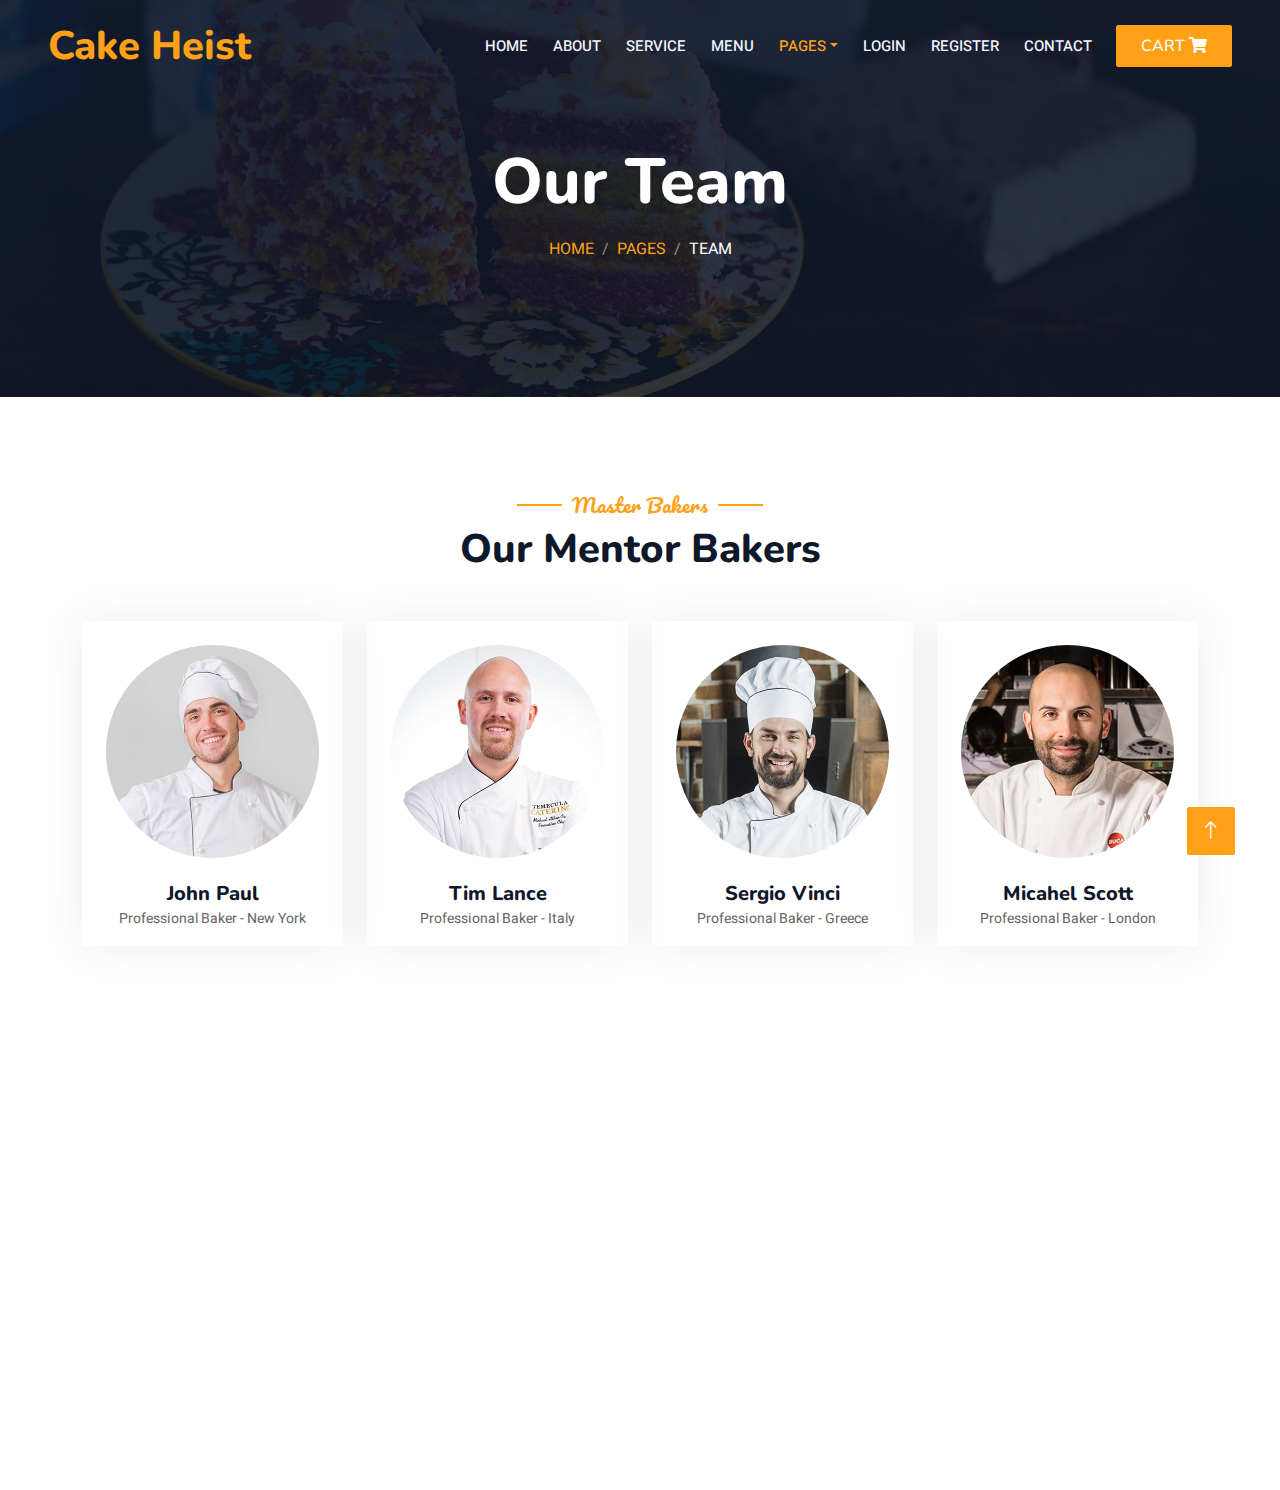
<file: team.html>
<!DOCTYPE html>
<html lang="en">

<head>
    <meta charset="utf-8">
    <title>Cake Heist Store</title>
    <meta content="width=device-width, initial-scale=1.0" name="viewport">
    <meta content="" name="keywords">
    <meta content="" name="description">

    <!-- Favicon -->
    <link href="img/Favicon.png" rel="icon">

    <!-- Google Web Fonts -->
    <link rel="preconnect" href="https://fonts.googleapis.com">
    <link rel="preconnect" href="https://fonts.gstatic.com" crossorigin>
    <link href="https://fonts.googleapis.com/css2?family=Heebo:wght@400;500;600&family=Nunito:wght@600;700;800&family=Pacifico&display=swap" rel="stylesheet">

    <!-- Icon Font Stylesheet -->
    <link href="https://cdnjs.cloudflare.com/ajax/libs/font-awesome/5.10.0/css/all.min.css" rel="stylesheet">
    <link href="https://cdn.jsdelivr.net/npm/bootstrap-icons@1.4.1/font/bootstrap-icons.css" rel="stylesheet">

    <!-- Libraries Stylesheet -->
    <link href="lib/animate/animate.min.css" rel="stylesheet">
    <link href="lib/owlcarousel/assets/owl.carousel.min.css" rel="stylesheet">
    <link href="lib/tempusdominus/css/tempusdominus-bootstrap-4.min.css" rel="stylesheet" />

    <!-- Customized Bootstrap Stylesheet -->
    <link href="css/bootstrap.min.css" rel="stylesheet">

    <!-- Template Stylesheet -->
    <link href="css/style.css" rel="stylesheet">
</head>

<body>
    <div class="container-xxl bg-white p-0">
        <!-- Spinner Start -->
        <div id="spinner" class="show bg-white position-fixed translate-middle w-100 vh-100 top-50 start-50 d-flex align-items-center justify-content-center">
            <div class="spinner-border text-primary" style="width: 3rem; height: 3rem;" role="status">
                <span class="sr-only">Loading...</span>
            </div>
        </div>
        <!-- Spinner End -->


        <!-- Navbar & Hero Start -->
        <div class="container-xxl position-relative p-0">
            <nav class="navbar navbar-expand-lg navbar-dark bg-dark px-4 px-lg-5 py-3 py-lg-0">
                <a href="" class="navbar-brand p-0">
                    <h1 class="text-primary m-0"></i>Cake Heist</h1>
                    <!-- <img src="img/logo.png" alt="Logo"> -->
                </a>
                <button class="navbar-toggler" type="button" data-bs-toggle="collapse" data-bs-target="#navbarCollapse">
                    <span class="fa fa-bars"></span>
                </button>
                <div class="collapse navbar-collapse" id="navbarCollapse">
                    <div class="navbar-nav ms-auto py-0 pe-4">
                        <a href="index.html" class="nav-item nav-link">Home</a>
                        <a href="about.html" class="nav-item nav-link">About</a>
                        <a href="service.html" class="nav-item nav-link">Service</a>
                        <a href="menu.html" class="nav-item nav-link">Menu</a>
                        <div class="nav-item dropdown">
                            <a href="#" class="nav-link dropdown-toggle active" data-bs-toggle="dropdown">Pages</a>
                            <div class="dropdown-menu m-0">
                                <a href="booking.html" class="dropdown-item">Custom Cake</a>
                                <a href="team.html" class="dropdown-item active">Our Team</a>
                                <a href="testimonial.html" class="dropdown-item">Testimonial</a>
                            </div>
                        </div>
                        <a href="testimonial.html" class="nav-item nav-link">Login</a>
                        <a href="testimonial.html" class="nav-item nav-link">Register</a>
                        <a href="contact.html" class="nav-item nav-link">Contact</a>
                    </div>
                    <a href="" class="btn btn-primary py-2 px-4">Cart <i class="fa  fa-shopping-cart "></i></a>
                </div>
            </nav>

            <div class="container-xxl py-5 bg-dark hero-header mb-5">
                <div class="container text-center my-5 pt-5 pb-4">
                    <h1 class="display-3 text-white mb-3 animated slideInDown">Our Team</h1>
                    <nav aria-label="breadcrumb">
                        <ol class="breadcrumb justify-content-center text-uppercase">
                            <li class="breadcrumb-item"><a href="#">Home</a></li>
                            <li class="breadcrumb-item"><a href="#">Pages</a></li>
                            <li class="breadcrumb-item text-white active" aria-current="page">Team</li>
                        </ol>
                    </nav>
                </div>
            </div>
        </div>
        <!-- Navbar & Hero End -->


        <!-- Team Start -->
        <div class="container-xxl pt-5 pb-3">
            <div class="container">
                <div class="text-center wow fadeInUp" data-wow-delay="0.1s">
                    <h5 class="section-title ff-secondary text-center text-primary fw-normal">Master Bakers</h5>
                    <h1 class="mb-5">Our Mentor Bakers</h1>
                </div>
                <div class="row g-4">
                    <div class="col-lg-3 col-md-6 wow fadeInUp" data-wow-delay="0.1s">
                        <div class="team-item text-center rounded overflow-hidden">
                            <div class="rounded-circle overflow-hidden m-4">
                                <img class="img-fluid" src="img/team-1.jpg" alt="">
                            </div>
                            <h5 class="mb-0">John Paul</h5>
                            <small>Professional Baker - New York</small>
                            <div class="d-flex justify-content-center mt-3">
                                <a class="btn btn-square btn-primary mx-1" href=""><i class="fab fa-facebook-f"></i></a>
                                <a class="btn btn-square btn-primary mx-1" href=""><i class="fab fa-twitter"></i></a>
                                <a class="btn btn-square btn-primary mx-1" href=""><i class="fab fa-instagram"></i></a>
                            </div>
                        </div>
                    </div>
                    <div class="col-lg-3 col-md-6 wow fadeInUp" data-wow-delay="0.3s">
                        <div class="team-item text-center rounded overflow-hidden">
                            <div class="rounded-circle overflow-hidden m-4">
                                <img class="img-fluid" src="img/team-2.jpg" alt="">
                            </div>
                            <h5 class="mb-0">Tim Lance</h5>
                            <small>Professional Baker - Italy</small>
                            <div class="d-flex justify-content-center mt-3">
                                <a class="btn btn-square btn-primary mx-1" href=""><i class="fab fa-facebook-f"></i></a>
                                <a class="btn btn-square btn-primary mx-1" href=""><i class="fab fa-twitter"></i></a>
                                <a class="btn btn-square btn-primary mx-1" href=""><i class="fab fa-instagram"></i></a>
                            </div>
                        </div>
                    </div>
                    <div class="col-lg-3 col-md-6 wow fadeInUp" data-wow-delay="0.5s">
                        <div class="team-item text-center rounded overflow-hidden">
                            <div class="rounded-circle overflow-hidden m-4">
                                <img class="img-fluid" src="img/team-3.jpg" alt="">
                            </div>
                            <h5 class="mb-0">Sergio Vinci</h5>
                            <small>Professional Baker - Greece</small>
                            <div class="d-flex justify-content-center mt-3">
                                <a class="btn btn-square btn-primary mx-1" href=""><i class="fab fa-facebook-f"></i></a>
                                <a class="btn btn-square btn-primary mx-1" href=""><i class="fab fa-twitter"></i></a>
                                <a class="btn btn-square btn-primary mx-1" href=""><i class="fab fa-instagram"></i></a>
                            </div>
                        </div>
                    </div>
                    <div class="col-lg-3 col-md-6 wow fadeInUp" data-wow-delay="0.7s">
                        <div class="team-item text-center rounded overflow-hidden">
                            <div class="rounded-circle overflow-hidden m-4">
                                <img class="img-fluid" src="img/team-4.jpg" alt="">
                            </div>
                            <h5 class="mb-0">Micahel Scott</h5>
                            <small>Professional Baker - London<small>
                            <div class="d-flex justify-content-center mt-3">
                                <a class="btn btn-square btn-primary mx-1" href=""><i class="fab fa-facebook-f"></i></a>
                                <a class="btn btn-square btn-primary mx-1" href=""><i class="fab fa-twitter"></i></a>
                                <a class="btn btn-square btn-primary mx-1" href=""><i class="fab fa-instagram"></i></a>
                            </div>
                        </div>
                    </div>
                </div>
            </div>
        </div>
        <!-- Team End -->
        

        <!-- Footer Start -->
        <div class="container-fluid bg-dark text-light footer pt-5 mt-5 wow fadeIn" data-wow-delay="0.1s">
            <div class="container py-5">
                <div class="row g-5">
                    <div class="col-lg-3 col-md-6">
                        <h4 class="section-title ff-secondary text-start text-primary fw-normal mb-4">Company</h4>
                        <a class="btn btn-link" href="">About Us</a>
                        <a class="btn btn-link" href="">Contact Us</a>
                        <a class="btn btn-link" href="">Reservation</a>
                        <a class="btn btn-link" href="">Privacy Policy</a>
                        <a class="btn btn-link" href="">Terms & Condition</a>
                    </div>
                    <div class="col-lg-3 col-md-6">
                        <h4 class="section-title ff-secondary text-start text-primary fw-normal mb-4">Contact</h4>
                        <p class="mb-2"><i class="fa fa-map-marker-alt me-3"></i>WTC, JM Road, Pune</p>
                        <p class="mb-2"><i class="fa fa-phone-alt me-3"></i>+91 01234 56789</p>
                        <p class="mb-2"><i class="fa fa-envelope me-3"></i>info@cakeheist.com</p>
                        <div class="d-flex pt-2">
                            <a class="btn btn-outline-light btn-social" href=""><i class="fab fa-twitter"></i></a>
                            <a class="btn btn-outline-light btn-social" href=""><i class="fab fa-facebook-f"></i></a>
                            <a class="btn btn-outline-light btn-social" href=""><i class="fab fa-youtube"></i></a>
                            <a class="btn btn-outline-light btn-social" href=""><i class="fab fa-linkedin-in"></i></a>
                        </div>
                    </div>
                    <div class="col-lg-3 col-md-6">
                        <h4 class="section-title ff-secondary text-start text-primary fw-normal mb-4">Opening</h4>
                        <h5 class="text-light fw-normal">Monday - Saturday</h5>
                        <p>11AM - 11PM</p>
                        <h5 class="text-light fw-normal">Sunday</h5>
                        <p>10AM - 08PM</p>
                    </div>
                    <div class="col-lg-3 col-md-6">
                        <h4 class="section-title ff-secondary text-start text-primary fw-normal mb-4">Newsletter</h4>
                        <p>Subscribe to our Newletter and get all the updates and news about us.</p>
                        <div class="position-relative mx-auto" style="max-width: 400px;">
                            <input class="form-control border-primary w-100 py-3 ps-4 pe-5" type="text" placeholder="Your email">
                            <button type="button" class="btn btn-primary py-2 position-absolute top-0 end-0 mt-2 me-2">SignUp</button>
                        </div>
                    </div>
                </div>
            </div>
            <div class="container">
                <div class="copyright">
                    <div class="row">
                        <div class="col-md-6 text-center text-md-start mb-3 mb-md-0">
                            &copy; <a class="border-bottom" href="#">Cake Heist.</a> All Right Reserved. 
							
							<!--/*** This template is free as long as you keep the footer author’s credit link/attribution link/backlink. If you'd like to use the template without the footer author’s credit link/attribution link/backlink, you can purchase the Credit Removal License from "https://htmlcodex.com/credit-removal". Thank you for your support. ***/-->
							Designed By <a class="border-bottom">The Cake Heist Store</a>
                        </div>
                        <div class="col-md-6 text-center text-md-end">
                            <div class="footer-menu">
                                <a href="">Home</a>
                                <a href="">Cookies</a>
                                <a href="">Help</a>
                                <a href="">FQAs</a>
                            </div>
                        </div>
                    </div>
                </div>
            </div>
        </div>
        <!-- Footer End -->

        <!-- Back to Top -->
        <a href="#" class="btn btn-lg btn-primary btn-lg-square back-to-top"><i class="bi bi-arrow-up"></i></a>
    </div>

    <!-- JavaScript Libraries -->
    <script src="https://code.jquery.com/jquery-3.4.1.min.js"></script>
    <script src="https://cdn.jsdelivr.net/npm/bootstrap@5.0.0/dist/js/bootstrap.bundle.min.js"></script>
    <script src="lib/wow/wow.min.js"></script>
    <script src="lib/easing/easing.min.js"></script>
    <script src="lib/waypoints/waypoints.min.js"></script>
    <script src="lib/counterup/counterup.min.js"></script>
    <script src="lib/owlcarousel/owl.carousel.min.js"></script>
    <script src="lib/tempusdominus/js/moment.min.js"></script>
    <script src="lib/tempusdominus/js/moment-timezone.min.js"></script>
    <script src="lib/tempusdominus/js/tempusdominus-bootstrap-4.min.js"></script>

    <!-- Template Javascript -->
    <script src="js/main.js"></script>
</body>

</html>
</file>
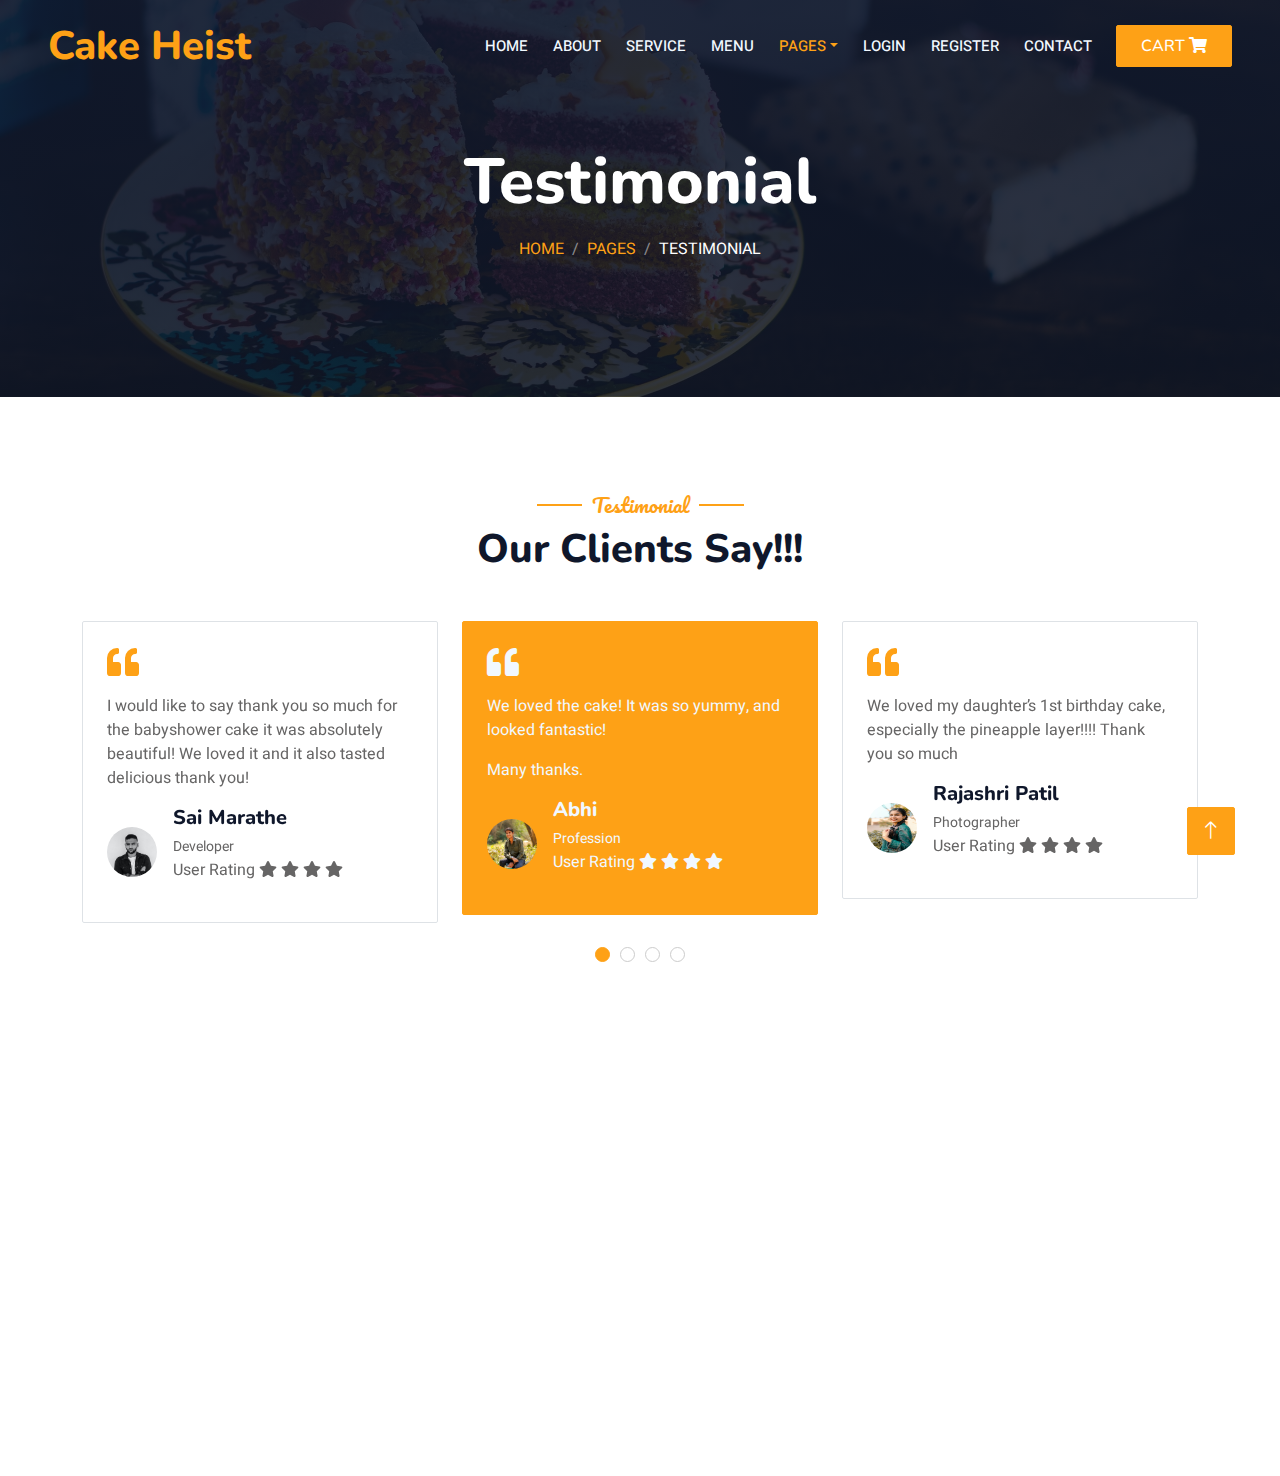
<file: testimonial.html>
<!DOCTYPE html>
<html lang="en">

<head>
    <meta charset="utf-8">
    <title>Cake Heist Store</title>
    <meta content="width=device-width, initial-scale=1.0" name="viewport">
    <meta content="" name="keywords">
    <meta content="" name="description">

    <!-- Favicon -->
    <link href="img/Favicon.png" rel="icon">

    <!-- Google Web Fonts -->
    <link rel="preconnect" href="https://fonts.googleapis.com">
    <link rel="preconnect" href="https://fonts.gstatic.com" crossorigin>
    <link href="https://fonts.googleapis.com/css2?family=Heebo:wght@400;500;600&family=Nunito:wght@600;700;800&family=Pacifico&display=swap" rel="stylesheet">

    <!-- Icon Font Stylesheet -->
    <link href="https://cdnjs.cloudflare.com/ajax/libs/font-awesome/5.10.0/css/all.min.css" rel="stylesheet">
    <link href="https://cdn.jsdelivr.net/npm/bootstrap-icons@1.4.1/font/bootstrap-icons.css" rel="stylesheet">

    <!-- Libraries Stylesheet -->
    <link href="lib/animate/animate.min.css" rel="stylesheet">
    <link href="lib/owlcarousel/assets/owl.carousel.min.css" rel="stylesheet">
    <link href="lib/tempusdominus/css/tempusdominus-bootstrap-4.min.css" rel="stylesheet" />

    <!-- Customized Bootstrap Stylesheet -->
    <link href="css/bootstrap.min.css" rel="stylesheet">

    <!-- Template Stylesheet -->
    <link href="css/style.css" rel="stylesheet">
</head>

<body>
    <div class="container-xxl bg-white p-0">
        <!-- Spinner Start -->
        <div id="spinner" class="show bg-white position-fixed translate-middle w-100 vh-100 top-50 start-50 d-flex align-items-center justify-content-center">
            <div class="spinner-border text-primary" style="width: 3rem; height: 3rem;" role="status">
                <span class="sr-only">Loading...</span>
            </div>
        </div>
        <!-- Spinner End -->


        <!-- Navbar & Hero Start -->
        <div class="container-xxl position-relative p-0">
            <nav class="navbar navbar-expand-lg navbar-dark bg-dark px-4 px-lg-5 py-3 py-lg-0">
                <a href="" class="navbar-brand p-0">
                    <h1 class="text-primary m-0"></i>Cake Heist</h1>
                    <!-- <img src="img/logo.png" alt="Logo"> -->
                </a>
                <button class="navbar-toggler" type="button" data-bs-toggle="collapse" data-bs-target="#navbarCollapse">
                    <span class="fa fa-bars"></span>
                </button>
                <div class="collapse navbar-collapse" id="navbarCollapse">
                    <div class="navbar-nav ms-auto py-0 pe-4">
                        <a href="index.html" class="nav-item nav-link">Home</a>
                        <a href="about.html" class="nav-item nav-link">About</a>
                        <a href="service.html" class="nav-item nav-link">Service</a>
                        <a href="menu.html" class="nav-item nav-link">Menu</a>
                        <div class="nav-item dropdown">
                            <a href="#" class="nav-link dropdown-toggle active" data-bs-toggle="dropdown">Pages</a>
                            <div class="dropdown-menu m-0">
                                <a href="booking.html" class="dropdown-item">Custom Cake</a>
                                <a href="team.html" class="dropdown-item">Our Team</a>
                                <a href="testimonial.html" class="dropdown-item active">Testimonial</a>
                            </div>
                        </div>
                        <a href="testimonial.html" class="nav-item nav-link">Login</a>
                        <a href="testimonial.html" class="nav-item nav-link">Register</a>
                        <a href="contact.html" class="nav-item nav-link">Contact</a>
                    </div>
                    <a href="" class="btn btn-primary py-2 px-4">Cart <i class="fa  fa-shopping-cart "></i></a>
                </div>
            </nav>

            <div class="container-xxl py-5 bg-dark hero-header mb-5">
                <div class="container text-center my-5 pt-5 pb-4">
                    <h1 class="display-3 text-white mb-3 animated slideInDown">Testimonial</h1>
                    <nav aria-label="breadcrumb">
                        <ol class="breadcrumb justify-content-center text-uppercase">
                            <li class="breadcrumb-item"><a href="#">Home</a></li>
                            <li class="breadcrumb-item"><a href="#">Pages</a></li>
                            <li class="breadcrumb-item text-white active" aria-current="page">Testimonial</li>
                        </ol>
                    </nav>
                </div>
            </div>
        </div>
        <!-- Navbar & Hero End -->


        <!-- Testimonial Start -->
        <div class="container-xxl py-5 wow fadeInUp" data-wow-delay="0.1s">
            <div class="container">
                <div class="text-center">
                    <h5 class="section-title ff-secondary text-center text-primary fw-normal">Testimonial</h5>
                    <h1 class="mb-5">Our Clients Say!!!</h1>
                </div>
                <div class="owl-carousel testimonial-carousel">
                    <div class="testimonial-item bg-transparent border rounded p-4">
                        <i class="fa fa-quote-left fa-2x text-primary mb-3"></i>
                        <p>We loved the cake! It was so yummy, and looked fantastic!</p>
                        <p>Many thanks.</p>
                        <div class="d-flex align-items-center">
                            <img class="img-fluid flex-shrink-0 rounded-circle" src="img/testimonial-1.jpg" style="width: 50px; height: 50px;">
                            <div class="ps-3">
                                <h5 class="mb-1">Abhi</h5>
                                <small>Profession</small>
                                <p><span class="heading">User Rating</span>
                                    <span class="fa fa-star checked"></span>
                                    <span class="fa fa-star checked"></span>
                                    <span class="fa fa-star checked"></span>
                                    <span class="fa fa-star checked"></span>
                                </p>
                            </div>
                        </div>
                    </div>
                    <div class="testimonial-item bg-transparent border rounded p-4">
                        <i class="fa fa-quote-left fa-2x text-primary mb-3"></i>
                        <p>We loved my daughter’s 1st birthday cake, especially the pineapple layer!!!! Thank you so much</p>
                        <div class="d-flex align-items-center">
                            <img class="img-fluid flex-shrink-0 rounded-circle" src="img/testimonial-2.jpg" style="width: 50px; height: 50px;">
                            <div class="ps-3">
                                <h5 class="mb-1">Rajashri Patil</h5>
                                <small>Photographer</small>
                                <p><span class="heading">User Rating</span>
                                    <span class="fa fa-star checked"></span>
                                    <span class="fa fa-star checked"></span>
                                    <span class="fa fa-star checked"></span>
                                    <span class="fa fa-star checked"></span>
                                </p>
                            </div>
                        </div>
                    </div>
                    <div class="testimonial-item bg-transparent border rounded p-4">
                        <i class="fa fa-quote-left fa-2x text-primary mb-3"></i>
                        <p>I wanted to thank you and your entire team for the amazing job you guys did with the cake. My guest were amazed at the quality of the cake.</p>
                        <div class="d-flex align-items-center">
                            <img class="img-fluid flex-shrink-0 rounded-circle" src="img/testimonial-3.jpg" style="width: 50px; height: 50px;">
                            <div class="ps-3">
                                <h5 class="mb-1">Rahul Singh</h5>
                                <small>Businessman</small>
                                <p><span class="heading">User Rating</span>
                                    <span class="fa fa-star checked"></span>
                                    <span class="fa fa-star checked"></span>
                                    <span class="fa fa-star checked"></span>
                                    <span class="fa fa-star checked"></span>
                                </p>
                            </div>
                        </div>
                    </div>
                    <div class="testimonial-item bg-transparent border rounded p-4">
                        <i class="fa fa-quote-left fa-2x text-primary mb-3"></i>
                        <p>I would like to say thank you so much for the babyshower cake it was absolutely beautiful! We loved it and it also tasted delicious thank you!</p>
                        <div class="d-flex align-items-center">
                            <img class="img-fluid flex-shrink-0 rounded-circle" src="img/testimonial-4.jpg" style="width: 50px; height: 50px;">
                            <div class="ps-3">
                                <h5 class="mb-1">Sai Marathe</h5>
                                <small>Developer</small>
                                <p><span class="heading">User Rating</span>
                                    <span class="fa fa-star checked"></span>
                                    <span class="fa fa-star checked"></span>
                                    <span class="fa fa-star checked"></span>
                                    <span class="fa fa-star checked"></span>
                                </p>
                            </div>
                        </div>
                    </div>
                </div>
            </div>
        </div>
        <!-- Testimonial End -->
        

        <!-- Footer Start -->
        <div class="container-fluid bg-dark text-light footer pt-5 mt-5 wow fadeIn" data-wow-delay="0.1s">
            <div class="container py-5">
                <div class="row g-5">
                    <div class="col-lg-3 col-md-6">
                        <h4 class="section-title ff-secondary text-start text-primary fw-normal mb-4">Company</h4>
                        <a class="btn btn-link" href="">About Us</a>
                        <a class="btn btn-link" href="">Contact Us</a>
                        <a class="btn btn-link" href="">Reservation</a>
                        <a class="btn btn-link" href="">Privacy Policy</a>
                        <a class="btn btn-link" href="">Terms & Condition</a>
                    </div>
                    <div class="col-lg-3 col-md-6">
                        <h4 class="section-title ff-secondary text-start text-primary fw-normal mb-4">Contact</h4>
                        <p class="mb-2"><i class="fa fa-map-marker-alt me-3"></i>WTC, JM Road, Pune</p>
                        <p class="mb-2"><i class="fa fa-phone-alt me-3"></i>+91 01234 56789</p>
                        <p class="mb-2"><i class="fa fa-envelope me-3"></i>info@cakeheist.com</p>
                        <div class="d-flex pt-2">
                            <a class="btn btn-outline-light btn-social" href=""><i class="fab fa-twitter"></i></a>
                            <a class="btn btn-outline-light btn-social" href=""><i class="fab fa-facebook-f"></i></a>
                            <a class="btn btn-outline-light btn-social" href=""><i class="fab fa-youtube"></i></a>
                            <a class="btn btn-outline-light btn-social" href=""><i class="fab fa-linkedin-in"></i></a>
                        </div>
                    </div>
                    <div class="col-lg-3 col-md-6">
                        <h4 class="section-title ff-secondary text-start text-primary fw-normal mb-4">Opening</h4>
                        <h5 class="text-light fw-normal">Monday - Saturday</h5>
                        <p>11AM - 11PM</p>
                        <h5 class="text-light fw-normal">Sunday</h5>
                        <p>10AM - 08PM</p>
                    </div>
                    <div class="col-lg-3 col-md-6">
                        <h4 class="section-title ff-secondary text-start text-primary fw-normal mb-4">Newsletter</h4>
                        <p>Subscribe to our Newletter and get all the updates and news about us.</p>
                        <div class="position-relative mx-auto" style="max-width: 400px;">
                            <input class="form-control border-primary w-100 py-3 ps-4 pe-5" type="text" placeholder="Your email">
                            <button type="button" class="btn btn-primary py-2 position-absolute top-0 end-0 mt-2 me-2">SignUp</button>
                        </div>
                    </div>
                </div>
            </div>
            <div class="container">
                <div class="copyright">
                    <div class="row">
                        <div class="col-md-6 text-center text-md-start mb-3 mb-md-0">
                            &copy; <a class="border-bottom" href="#">Cake Heist.</a> All Right Reserved. 
							
							<!--/*** This template is free as long as you keep the footer author’s credit link/attribution link/backlink. If you'd like to use the template without the footer author’s credit link/attribution link/backlink, you can purchase the Credit Removal License from "https://htmlcodex.com/credit-removal". Thank you for your support. ***/-->
							Designed By <a class="border-bottom">The Cake Heist Store</a>
                        </div>
                        <div class="col-md-6 text-center text-md-end">
                            <div class="footer-menu">
                                <a href="">Home</a>
                                <a href="">Cookies</a>
                                <a href="">Help</a>
                                <a href="">FQAs</a>
                            </div>
                        </div>
                    </div>
                </div>
            </div>
        </div>
        <!-- Footer End -->


        <!-- Back to Top -->
        <a href="#" class="btn btn-lg btn-primary btn-lg-square back-to-top"><i class="bi bi-arrow-up"></i></a>
    </div>

    <!-- JavaScript Libraries -->
    <script src="https://code.jquery.com/jquery-3.4.1.min.js"></script>
    <script src="https://cdn.jsdelivr.net/npm/bootstrap@5.0.0/dist/js/bootstrap.bundle.min.js"></script>
    <script src="lib/wow/wow.min.js"></script>
    <script src="lib/easing/easing.min.js"></script>
    <script src="lib/waypoints/waypoints.min.js"></script>
    <script src="lib/counterup/counterup.min.js"></script>
    <script src="lib/owlcarousel/owl.carousel.min.js"></script>
    <script src="lib/tempusdominus/js/moment.min.js"></script>
    <script src="lib/tempusdominus/js/moment-timezone.min.js"></script>
    <script src="lib/tempusdominus/js/tempusdominus-bootstrap-4.min.js"></script>

    <!-- Template Javascript -->
    <script src="js/main.js"></script>
</body>

</html>
</file>
<file: css/style.css>
/********** Template CSS **********/
:root {
    --primary: #FEA116;
    --light: #F1F8FF;
    --dark: #0F172B;
}

.ff-secondary {
    font-family: 'Pacifico', cursive;
}

.fw-medium {
    font-weight: 600 !important;
}

.fw-semi-bold {
    font-weight: 700 !important;
}

.back-to-top {
    position: fixed;
    display: none;
    right: 45px;
    bottom: 45px;
    z-index: 99;
}


/*** Spinner ***/
#spinner {
    opacity: 0;
    visibility: hidden;
    transition: opacity .5s ease-out, visibility 0s linear .5s;
    z-index: 99999;
}

#spinner.show {
    transition: opacity .5s ease-out, visibility 0s linear 0s;
    visibility: visible;
    opacity: 1;
}


/*** Button ***/
.btn {
    font-family: 'Nunito', sans-serif;
    font-weight: 500;
    text-transform: uppercase;
    transition: .5s;
}

.btn.btn-primary,
.btn.btn-secondary {
    color: #FFFFFF;
}

.btn-square {
    width: 38px;
    height: 38px;
}

.btn-sm-square {
    width: 32px;
    height: 32px;
}

.btn-lg-square {
    width: 48px;
    height: 48px;
}

.btn-square,
.btn-sm-square,
.btn-lg-square {
    padding: 0;
    display: flex;
    align-items: center;
    justify-content: center;
    font-weight: normal;
    border-radius: 2px;
}


/*** Navbar ***/
.navbar-dark .navbar-nav .nav-link {
    position: relative;
    margin-left: 25px;
    padding: 35px 0;
    font-size: 15px;
    color: var(--light) !important;
    text-transform: uppercase;
    font-weight: 500;
    outline: none;
    transition: .5s;
}

.sticky-top.navbar-dark .navbar-nav .nav-link {
    padding: 20px 0;
}

.navbar-dark .navbar-nav .nav-link:hover,
.navbar-dark .navbar-nav .nav-link.active {
    color: var(--primary) !important;
}

.navbar-dark .navbar-brand img {
    max-height: 60px;
    transition: .5s;
}

.sticky-top.navbar-dark .navbar-brand img {
    max-height: 45px;
}

@media (max-width: 991.98px) {
    .sticky-top.navbar-dark {
        position: relative;
    }

    .navbar-dark .navbar-collapse {
        margin-top: 15px;
        border-top: 1px solid rgba(255, 255, 255, .1)
    }

    .navbar-dark .navbar-nav .nav-link,
    .sticky-top.navbar-dark .navbar-nav .nav-link {
        padding: 10px 0;
        margin-left: 0;
    }

    .navbar-dark .navbar-brand img {
        max-height: 45px;
    }
}

@media (min-width: 992px) {
    .navbar-dark {
        position: absolute;
        width: 100%;
        top: 0;
        left: 0;
        z-index: 999;
        background: transparent !important;
    }
    
    .sticky-top.navbar-dark {
        position: fixed;
        background: var(--dark) !important;
    }
}


/*** Hero Header ***/
.hero-header {
    background: linear-gradient(rgba(15, 23, 43, 0.911), rgba(12, 18, 34, 0.842)), url(../img/banner-bg.jpg);
    background-position: center center;
    background-repeat: no-repeat;
    background-size: cover;
}

.hero-header img {
    animation: imgRotate 20s linear infinite;
    }

@keyframes imgRotate { 
    100% { 
        transform: rotate(360deg); 
    } 
}

.breadcrumb-item + .breadcrumb-item::before {
    color: rgba(255, 255, 255, .5);
}


/*** Section Title ***/
.section-title {
    position: relative;
    display: inline-block;
}

.section-title::before {
    position: absolute;
    content: "";
    width: 45px;
    height: 2px;
    top: 50%;
    left: -55px;
    margin-top: -1px;
    background: var(--primary);
}

.section-title::after {
    position: absolute;
    content: "";
    width: 45px;
    height: 2px;
    top: 50%;
    right: -55px;
    margin-top: -1px;
    background: var(--primary);
}

.section-title.text-start::before,
.section-title.text-end::after {
    display: none;
}


/*** Service ***/
.service-item {
    box-shadow: 0 0 45px rgba(0, 0, 0, .08);
    transition: .5s;
}

.service-item:hover {
    background: var(--primary);
}

.service-item * {
    transition: .5s;
}

.service-item:hover * {
    color: var(--light) !important;
}


/*** Food Menu ***/
.nav-pills .nav-item .active {
    border-bottom: 2px solid var(--primary);
}


/*** Youtube Video ***/
.video {
    position: relative;
    height: 100%;
    min-height: 500px;
    background: linear-gradient(rgba(15, 23, 43, .1), rgba(15, 23, 43, .1)), url(../img/video.jpg);
    background-position: center center;
    background-repeat: no-repeat;
    background-size: cover;
}

.video .btn-play {
    position: absolute;
    z-index: 3;
    top: 50%;
    left: 50%;
    transform: translateX(-50%) translateY(-50%);
    box-sizing: content-box;
    display: block;
    width: 32px;
    height: 44px;
    border-radius: 50%;
    border: none;
    outline: none;
    padding: 18px 20px 18px 28px;
}

.video .btn-play:before {
    content: "";
    position: absolute;
    z-index: 0;
    left: 50%;
    top: 50%;
    transform: translateX(-50%) translateY(-50%);
    display: block;
    width: 100px;
    height: 100px;
    background: var(--primary);
    border-radius: 50%;
    animation: pulse-border 1500ms ease-out infinite;
}

.video .btn-play:after {
    content: "";
    position: absolute;
    z-index: 1;
    left: 50%;
    top: 50%;
    transform: translateX(-50%) translateY(-50%);
    display: block;
    width: 100px;
    height: 100px;
    background: var(--primary);
    border-radius: 50%;
    transition: all 200ms;
}

.video .btn-play img {
    position: relative;
    z-index: 3;
    max-width: 100%;
    width: auto;
    height: auto;
}

.video .btn-play span {
    display: block;
    position: relative;
    z-index: 3;
    width: 0;
    height: 0;
    border-left: 32px solid var(--dark);
    border-top: 22px solid transparent;
    border-bottom: 22px solid transparent;
}

@keyframes pulse-border {
    0% {
        transform: translateX(-50%) translateY(-50%) translateZ(0) scale(1);
        opacity: 1;
    }

    100% {
        transform: translateX(-50%) translateY(-50%) translateZ(0) scale(1.5);
        opacity: 0;
    }
}

#videoModal {
    z-index: 99999;
}

#videoModal .modal-dialog {
    position: relative;
    max-width: 800px;
    margin: 60px auto 0 auto;
}

#videoModal .modal-body {
    position: relative;
    padding: 0px;
}

#videoModal .close {
    position: absolute;
    width: 30px;
    height: 30px;
    right: 0px;
    top: -30px;
    z-index: 999;
    font-size: 30px;
    font-weight: normal;
    color: #FFFFFF;
    background: #000000;
    opacity: 1;
}


/*** Team ***/
.team-item {
    box-shadow: 0 0 45px rgba(0, 0, 0, .08);
    height: calc(100% - 38px);
    transition: .5s;
}

.team-item img {
    transition: .5s;
}

.team-item:hover img {
    transform: scale(1.1);
}

.team-item:hover {
    height: 100%;
}

.team-item .btn {
    border-radius: 38px 38px 0 0;
}


/*** Testimonial ***/
.testimonial-carousel .owl-item .testimonial-item,
.testimonial-carousel .owl-item.center .testimonial-item * {
    transition: .5s;
}

.testimonial-carousel .owl-item.center .testimonial-item {
    background: var(--primary) !important;
    border-color: var(--primary) !important;
}

.testimonial-carousel .owl-item.center .testimonial-item * {
    color: var(--light) !important;
}

.testimonial-carousel .owl-dots {
    margin-top: 24px;
    display: flex;
    align-items: flex-end;
    justify-content: center;
}

.testimonial-carousel .owl-dot {
    position: relative;
    display: inline-block;
    margin: 0 5px;
    width: 15px;
    height: 15px;
    border: 1px solid #CCCCCC;
    border-radius: 15px;
    transition: .5s;
}

.testimonial-carousel .owl-dot.active {
    background: var(--primary);
    border-color: var(--primary);
}


/*** Footer ***/
.footer .btn.btn-social {
    margin-right: 5px;
    width: 35px;
    height: 35px;
    display: flex;
    align-items: center;
    justify-content: center;
    color: var(--light);
    border: 1px solid #FFFFFF;
    border-radius: 35px;
    transition: .3s;
}

.footer .btn.btn-social:hover {
    color: var(--primary);
}

.footer .btn.btn-link {
    display: block;
    margin-bottom: 5px;
    padding: 0;
    text-align: left;
    color: #FFFFFF;
    font-size: 15px;
    font-weight: normal;
    text-transform: capitalize;
    transition: .3s;
}

.footer .btn.btn-link::before {
    position: relative;
    content: "\f105";
    font-family: "Font Awesome 5 Free";
    font-weight: 900;
    margin-right: 10px;
}

.footer .btn.btn-link:hover {
    letter-spacing: 1px;
    box-shadow: none;
}

.footer .copyright {
    padding: 25px 0;
    font-size: 15px;
    border-top: 1px solid rgba(256, 256, 256, .1);
}

.footer .copyright a {
    color: var(--light);
}

.footer .footer-menu a {
    margin-right: 15px;
    padding-right: 15px;
    border-right: 1px solid rgba(255, 255, 255, .1);
}

.footer .footer-menu a:last-child {
    margin-right: 0;
    padding-right: 0;
    border-right: none;
}


/* Reusables */
.cakes{
    width: 200px;
}



@media (max-width: 992px) {
    .features-item {
      margin-bottom: 45px;
    }
  }
  
  .features-item {
    border-radius: 5px;
    padding: 20px 5px;
    text-align: center;
    box-shadow: 0px 0px 15px rgba(0,0,0,0.2);
  }
  
  .features-item h2 {
    z-index: 9;
    position: absolute;
    top: 15px;
    left: 45px;
    font-size: 100px;
    font-weight: 600;
    color: #fdefe9;
  }
  
  .features-item img {
    z-index: 10;
    position: relative;
    max-width: 100%;
    margin-bottom: 20px;
  }
  
  .features-item h4 {
    margin-top: 0px;
    font-size: 22px;
    color: #1e1e1e;
    margin-bottom: 25px;
  }
  
  .features-item .main-button {
    margin-top: 35px;
    display: inline-block;
  }

  .svgs{
      width: 10px;
  }
</file>
